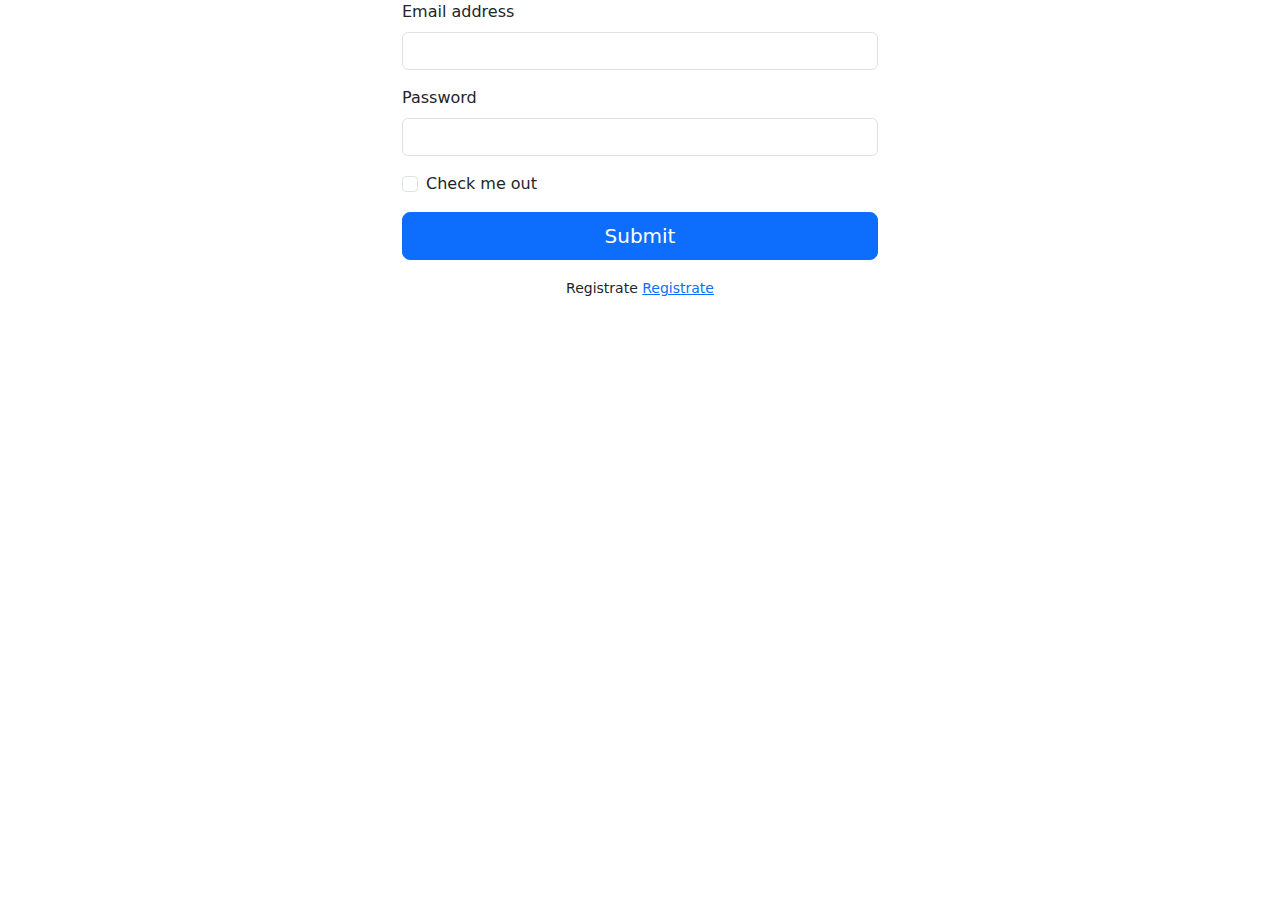
<file: src/main/resources/static/index.html>
<!DOCTYPE html>
<!--
Click nbfs://nbhost/SystemFileSystem/Templates/Licenses/license-default.txt to change this license
Click nbfs://nbhost/SystemFileSystem/Templates/Other/html.html to edit this template
-->
<html>
    <head>
        <title>Login</title>
        <meta charset="UTF-8">
        <meta name="viewport" content="width=device-width, initial-scale=1.0">
        <link href="https://cdn.jsdelivr.net/npm/bootstrap@5.3.3/dist/css/bootstrap.min.css" rel="stylesheet" integrity="sha384-QWTKZyjpPEjISv5WaRU9OFeRpok6YctnYmDr5pNlyT2bRjXh0JMhjY6hW+ALEwIH" crossorigin="anonymous">
        <script src="https://cdn.jsdelivr.net/npm/jquery@3.7.1/dist/jquery.slim.min.js"></script>
        <script src="https://cdn.jsdelivr.net/npm/popper.js@1.16.1/dist/umd/popper.min.js"></script>
        <script src="https://cdn.jsdelivr.net/npm/bootstrap@4.6.2/dist/js/bootstrap.bundle.min.js"></script>  

    </head>
    <body >

        
        <div class="container" style="width: 500px">
            <form>
                <div class="mb-3">
                    <label for="exampleInputEmail1" class="form-label">Email address</label>
                    <input type="email" class="form-control" id="exampleInputEmail1" aria-describedby="emailHelp">
                    
                </div>
                <div class="mb-3">
                    <label for="exampleInputPassword1" class="form-label">Password</label>
                    <input type="password" class="form-control" id="exampleInputPassword1">
                </div>
                <div class="mb-3 form-check">
                    <input type="checkbox" class="form-check-input" id="exampleCheck1">
                    <label class="form-check-label" for="exampleCheck1">Check me out</label>
                </div>
                 <a href="paginaPrincipal.html" class="w-100 btn btn-lg btn-primary mb-3">
                Submit
            </a>
                 <div class="card-footer text-center">
                        <small>Registrate <a href="sigup.html">Registrate</a></small>
                    </div>
            </form>
        </div>
    </body>
</html>
</file>
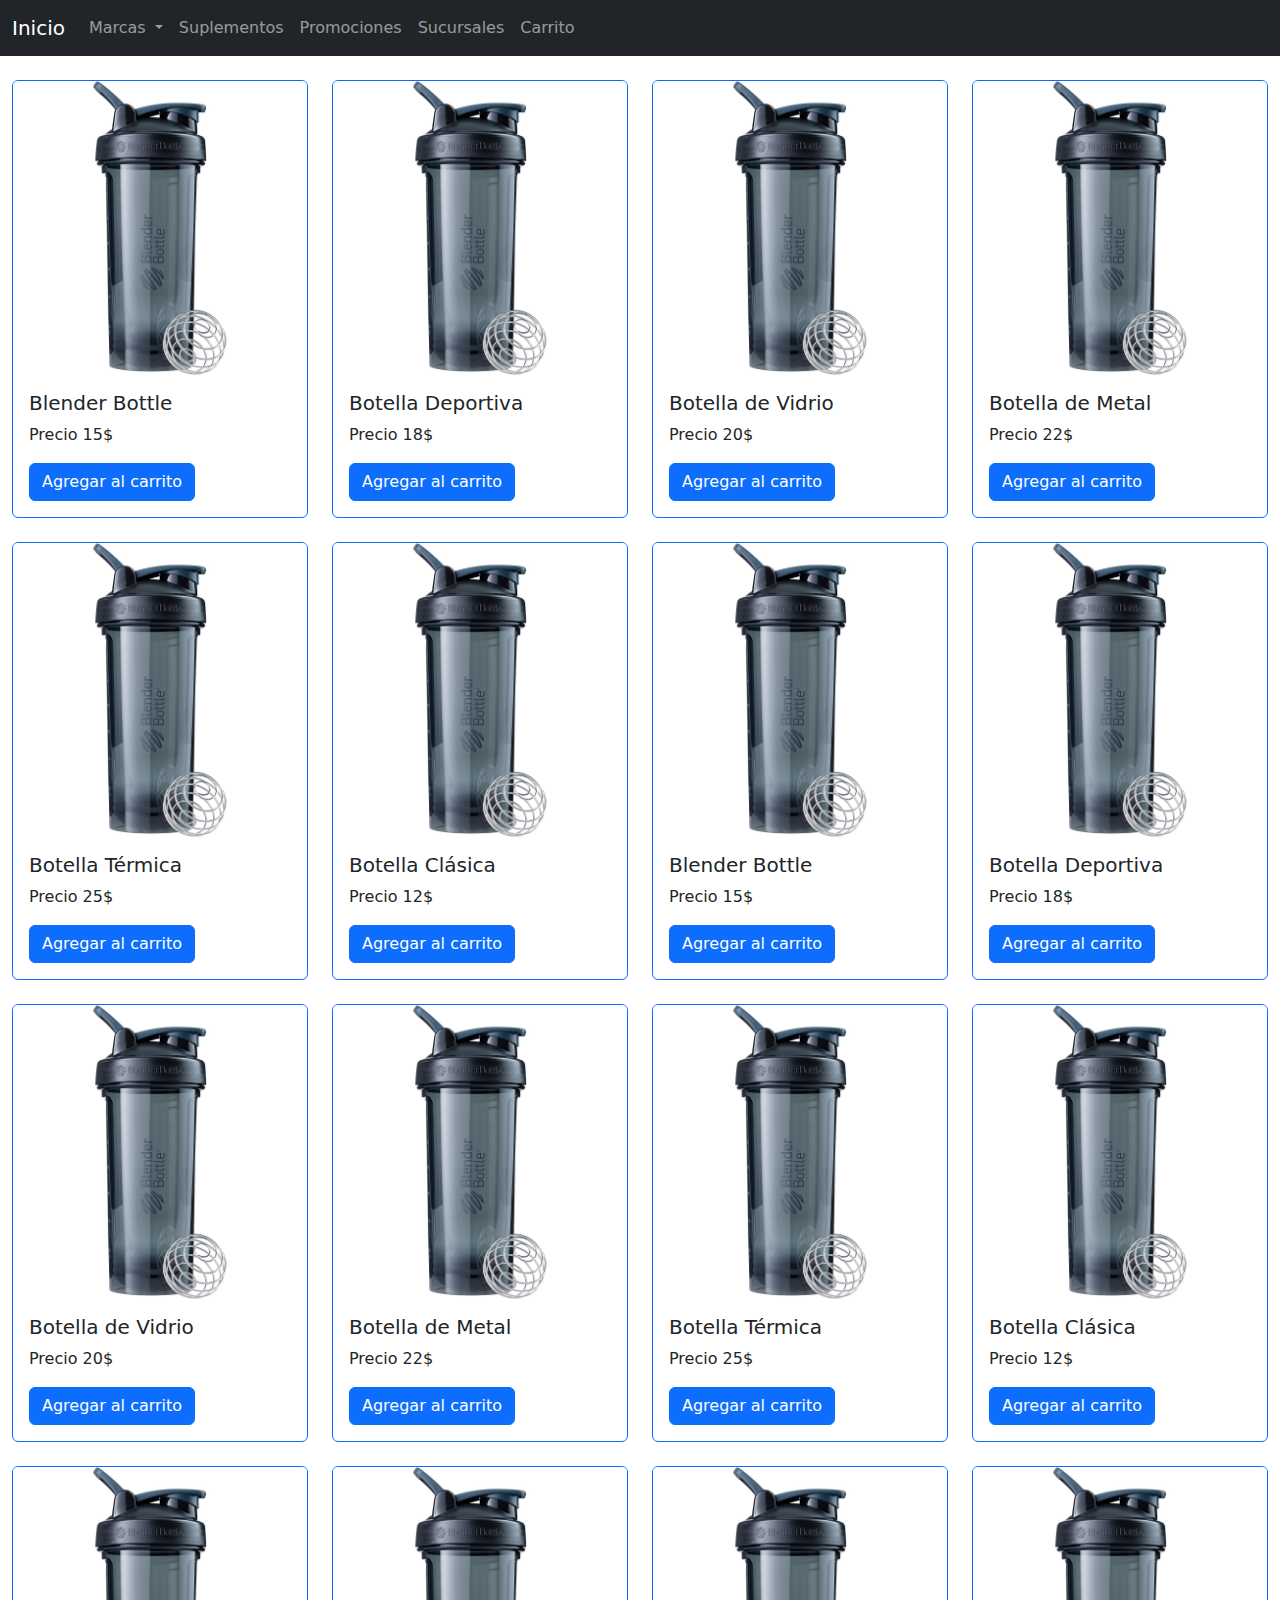
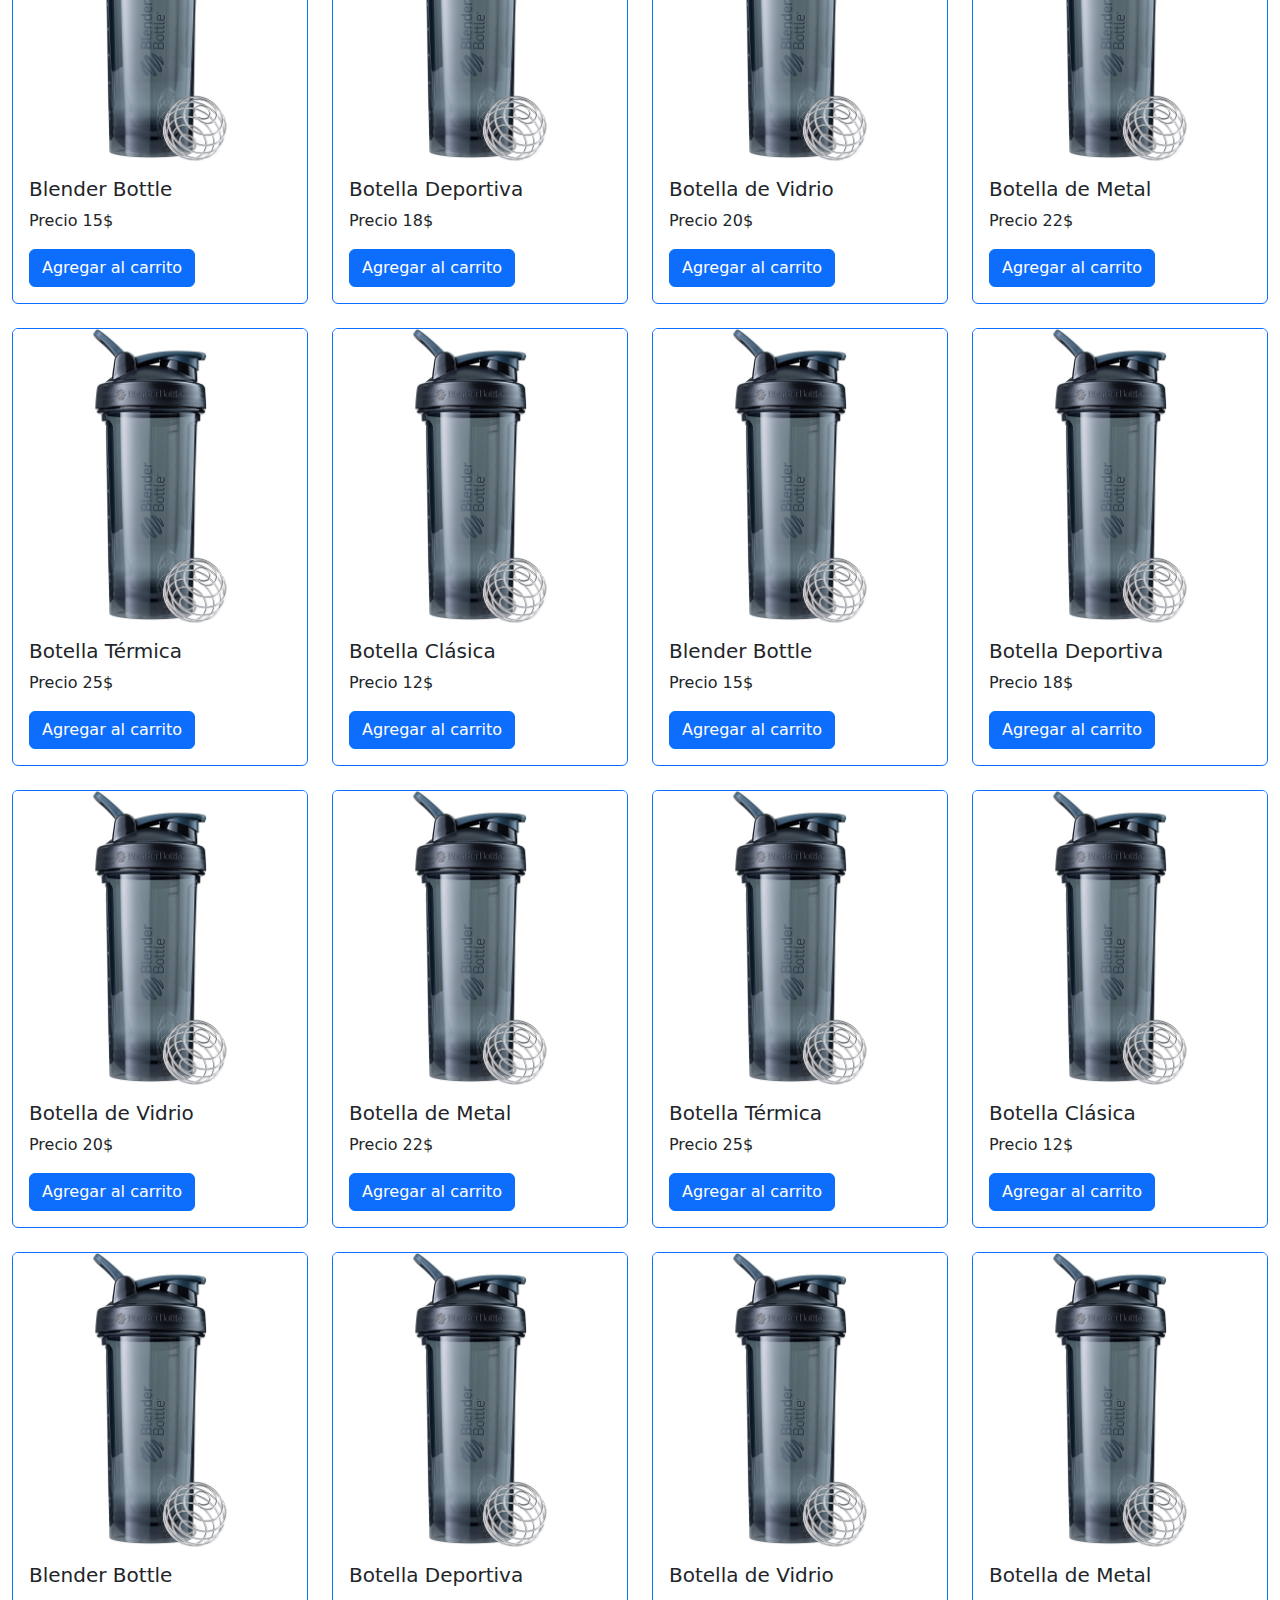
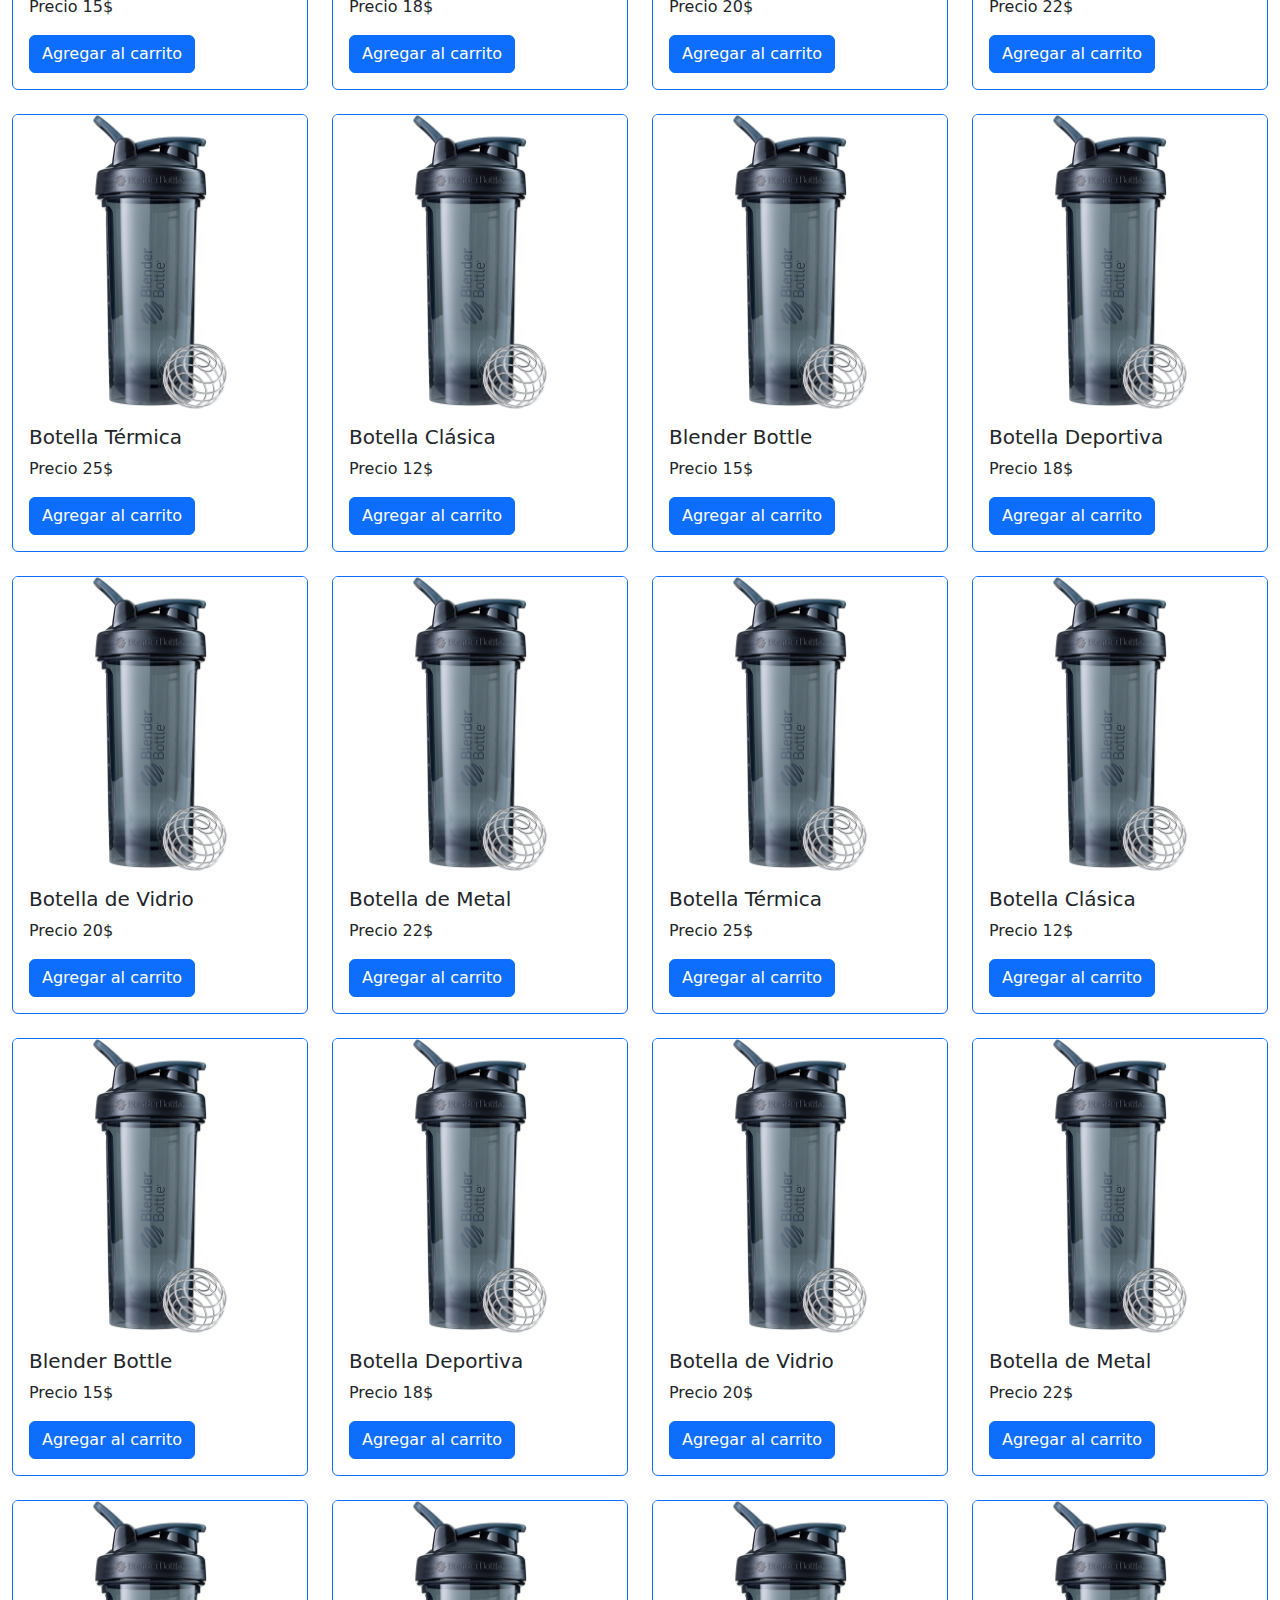
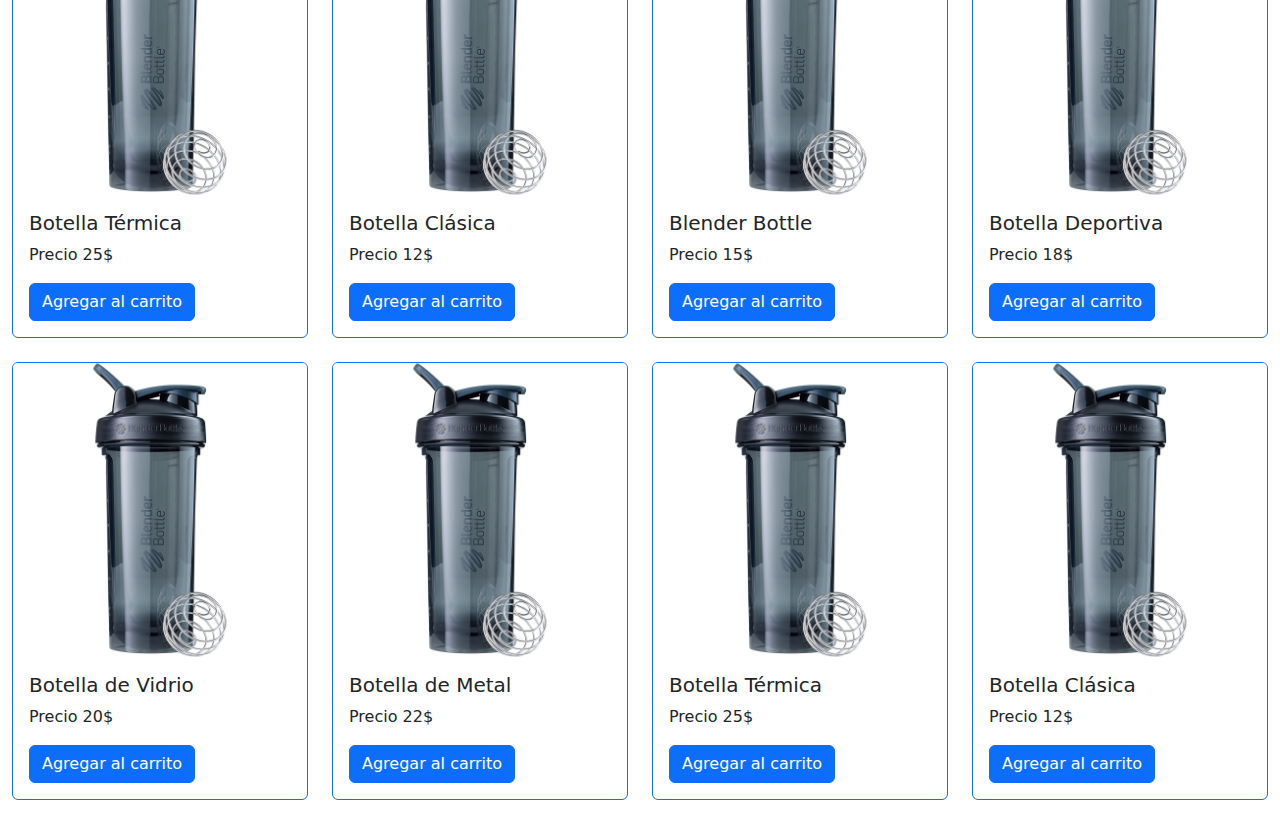
<file: src/main/resources/static/Blender_Bottle.html>
<!DOCTYPE html>
<!--
Click nbfs://nbhost/SystemFileSystem/Templates/Licenses/license-default.txt to change this license
Click nbfs://nbhost/SystemFileSystem/Templates/Other/html.html to edit this template
-->
<html>
    <head>
        <title>Blender_Bottle</title>
        <meta charset="UTF-8">
        <meta name="viewport" content="width=device-width, initial-scale=1.0">
        <link href="https://cdn.jsdelivr.net/npm/bootstrap@5.3.3/dist/css/bootstrap.min.css" rel="stylesheet" integrity="sha384-QWTKZyjpPEjISv5WaRU9OFeRpok6YctnYmDr5pNlyT2bRjXh0JMhjY6hW+ALEwIH" crossorigin="anonymous">

    </head>
    <body>

        <!-- Navbar -->
        <nav class="navbar navbar-expand-sm bg-dark navbar-dark sticky-top">
            <div class="container-fluid">
                <a class="navbar-brand" href="paginaPrincipal.html">Inicio</a>

                <!-- Botón de colapsar para móviles -->
                <button class="navbar-toggler" type="button" data-bs-toggle="collapse" data-bs-target="#navbarNav" aria-controls="navbarNav" aria-expanded="false" aria-label="Toggle navigation">
                    <span class="navbar-toggler-icon"></span>
                </button>

                <div class="collapse navbar-collapse" id="navbarNav">
                    <ul class="navbar-nav">

                        <li class="nav-item dropdown">
                            <a class="nav-link dropdown-toggle" href="#" id="navbarDropdown" role="button" data-bs-toggle="dropdown" aria-expanded="false">
                                Marcas
                            </a>
                            <ul class="dropdown-menu" aria-labelledby="navbarDropdown">
                                <li><a class="dropdown-item" href="#">Blender bottle</a></li>
                                <li><a class="dropdown-item" href="#">Bio tech</a></li>
                                <li><a class="dropdown-item" href="#">Cellucor</a></li>
                            </ul>
                        </li>
                        <li class="nav-item">
                            <a class="nav-link" href="paginaPrincipal.html">Suplementos</a>
                        </li>
                        <li class="nav-item">
                            <a class="nav-link" href="paginaPrincipal.html">Promociones</a>
                        </li>
                        <li class="nav-item">
                            <a class="nav-link" href="sucursales.html">Sucursales</a>
                        </li>
                         <li class="nav-item">
                            <a class="nav-link" href="carrito.html">Carrito</a>
                        </li>
                    </ul>
                </div>
            </div>
        </nav>

        <div class="container-fluid mt-4">
            <div class="row">
            
                <div class="col-md-3 mb-4">
                    <div class="card border-primary" style="max-width: 30rem;">
                        <img src="images/Botella1.jpeg" class="card-img-top" alt="Blender Bottle">
                        <div class="card-body">
                            <h5 class="card-title">Blender Bottle</h5>
                            <p class="card-text">Precio 15$</p>
                            <a href="#" class="btn btn-primary">Agregar al carrito</a>
                        </div>
                    </div>
                </div>
                
                <div class="col-md-3 mb-4">
                    <div class="card border-primary" style="max-width: 30rem;">
                        <img src="images/Botella1.jpeg" class="card-img-top" alt="Otra Botella">
                        <div class="card-body">
                            <h5 class="card-title">Botella Deportiva</h5>
                            <p class="card-text">Precio 18$</p>
                            <a href="#" class="btn btn-primary">Agregar al carrito</a>
                        </div>
                    </div>
                </div>
               
                <div class="col-md-3 mb-4">
                    <div class="card border-primary" style="max-width: 30rem;">
                        <img src="images/Botella1.jpeg" class="card-img-top" alt="Botella de Vidrio">
                        <div class="card-body">
                            <h5 class="card-title">Botella de Vidrio</h5>
                            <p class="card-text">Precio 20$</p>
                            <a href="#" class="btn btn-primary">Agregar al carrito</a>
                        </div>
                    </div>
                </div>
               
                <div class="col-md-3 mb-4">
                    <div class="card border-primary" style="max-width: 30rem;">
                        <img src="images/Botella1.jpeg" class="card-img-top" alt="Botella de Metal">
                        <div class="card-body">
                            <h5 class="card-title">Botella de Metal</h5>
                            <p class="card-text">Precio 22$</p>
                            <a href="#" class="btn btn-primary">Agregar al carrito</a>
                        </div>
                    </div>
                </div>
             
                <div class="col-md-3 mb-4">
                    <div class="card border-primary" style="max-width: 30rem;">
                        <img src="images/Botella1.jpeg" class="card-img-top" alt="Botella Térmica">
                        <div class="card-body">
                            <h5 class="card-title">Botella Térmica</h5>
                            <p class="card-text">Precio 25$</p>
                            <a href="#" class="btn btn-primary">Agregar al carrito</a>
                        </div>
                    </div>
                </div>
               
                <div class="col-md-3 mb-4">
                    <div class="card border-primary" style="max-width: 30rem;">
                        <img src="images/Botella1.jpeg" class="card-img-top" alt="Botella Clásica">
                        <div class="card-body">
                            <h5 class="card-title">Botella Clásica</h5>
                            <p class="card-text">Precio 12$</p>
                            <a href="#" class="btn btn-primary">Agregar al carrito</a>
                        </div>
                    </div>
                </div>
                <div class="col-md-3 mb-4">
                    <div class="card border-primary" style="max-width: 30rem;">
                        <img src="images/Botella1.jpeg" class="card-img-top" alt="Blender Bottle">
                        <div class="card-body">
                            <h5 class="card-title">Blender Bottle</h5>
                            <p class="card-text">Precio 15$</p>
                            <a href="#" class="btn btn-primary">Agregar al carrito</a>
                        </div>
                    </div>
                </div>
                
                <div class="col-md-3 mb-4">
                    <div class="card border-primary" style="max-width: 30rem;">
                        <img src="images/Botella1.jpeg" class="card-img-top" alt="Otra Botella">
                        <div class="card-body">
                            <h5 class="card-title">Botella Deportiva</h5>
                            <p class="card-text">Precio 18$</p>
                            <a href="#" class="btn btn-primary">Agregar al carrito</a>
                        </div>
                    </div>
                </div>
               
                <div class="col-md-3 mb-4">
                    <div class="card border-primary" style="max-width: 30rem;">
                        <img src="images/Botella1.jpeg" class="card-img-top" alt="Botella de Vidrio">
                        <div class="card-body">
                            <h5 class="card-title">Botella de Vidrio</h5>
                            <p class="card-text">Precio 20$</p>
                            <a href="#" class="btn btn-primary">Agregar al carrito</a>
                        </div>
                    </div>
                </div>
               
                <div class="col-md-3 mb-4">
                    <div class="card border-primary" style="max-width: 30rem;">
                        <img src="images/Botella1.jpeg" class="card-img-top" alt="Botella de Metal">
                        <div class="card-body">
                            <h5 class="card-title">Botella de Metal</h5>
                            <p class="card-text">Precio 22$</p>
                            <a href="#" class="btn btn-primary">Agregar al carrito</a>
                        </div>
                    </div>
                </div>
             
                <div class="col-md-3 mb-4">
                    <div class="card border-primary" style="max-width: 30rem;">
                        <img src="images/Botella1.jpeg" class="card-img-top" alt="Botella Térmica">
                        <div class="card-body">
                            <h5 class="card-title">Botella Térmica</h5>
                            <p class="card-text">Precio 25$</p>
                            <a href="#" class="btn btn-primary">Agregar al carrito</a>
                        </div>
                    </div>
                </div>
               
                <div class="col-md-3 mb-4">
                    <div class="card border-primary" style="max-width: 30rem;">
                        <img src="images/Botella1.jpeg" class="card-img-top" alt="Botella Clásica">
                        <div class="card-body">
                            <h5 class="card-title">Botella Clásica</h5>
                            <p class="card-text">Precio 12$</p>
                            <a href="#" class="btn btn-primary">Agregar al carrito</a>
                        </div>
                    </div>
                </div>
                <div class="col-md-3 mb-4">
                    <div class="card border-primary" style="max-width: 30rem;">
                        <img src="images/Botella1.jpeg" class="card-img-top" alt="Blender Bottle">
                        <div class="card-body">
                            <h5 class="card-title">Blender Bottle</h5>
                            <p class="card-text">Precio 15$</p>
                            <a href="#" class="btn btn-primary">Agregar al carrito</a>
                        </div>
                    </div>
                </div>
                
                <div class="col-md-3 mb-4">
                    <div class="card border-primary" style="max-width: 30rem;">
                        <img src="images/Botella1.jpeg" class="card-img-top" alt="Otra Botella">
                        <div class="card-body">
                            <h5 class="card-title">Botella Deportiva</h5>
                            <p class="card-text">Precio 18$</p>
                            <a href="#" class="btn btn-primary">Agregar al carrito</a>
                        </div>
                    </div>
                </div>
               
                <div class="col-md-3 mb-4">
                    <div class="card border-primary" style="max-width: 30rem;">
                        <img src="images/Botella1.jpeg" class="card-img-top" alt="Botella de Vidrio">
                        <div class="card-body">
                            <h5 class="card-title">Botella de Vidrio</h5>
                            <p class="card-text">Precio 20$</p>
                            <a href="#" class="btn btn-primary">Agregar al carrito</a>
                        </div>
                    </div>
                </div>
               
                <div class="col-md-3 mb-4">
                    <div class="card border-primary" style="max-width: 30rem;">
                        <img src="images/Botella1.jpeg" class="card-img-top" alt="Botella de Metal">
                        <div class="card-body">
                            <h5 class="card-title">Botella de Metal</h5>
                            <p class="card-text">Precio 22$</p>
                            <a href="#" class="btn btn-primary">Agregar al carrito</a>
                        </div>
                    </div>
                </div>
             
                <div class="col-md-3 mb-4">
                    <div class="card border-primary" style="max-width: 30rem;">
                        <img src="images/Botella1.jpeg" class="card-img-top" alt="Botella Térmica">
                        <div class="card-body">
                            <h5 class="card-title">Botella Térmica</h5>
                            <p class="card-text">Precio 25$</p>
                            <a href="#" class="btn btn-primary">Agregar al carrito</a>
                        </div>
                    </div>
                </div>
               
                <div class="col-md-3 mb-4">
                    <div class="card border-primary" style="max-width: 30rem;">
                        <img src="images/Botella1.jpeg" class="card-img-top" alt="Botella Clásica">
                        <div class="card-body">
                            <h5 class="card-title">Botella Clásica</h5>
                            <p class="card-text">Precio 12$</p>
                            <a href="#" class="btn btn-primary">Agregar al carrito</a>
                        </div>
                    </div>
                </div>
                <div class="col-md-3 mb-4">
                    <div class="card border-primary" style="max-width: 30rem;">
                        <img src="images/Botella1.jpeg" class="card-img-top" alt="Blender Bottle">
                        <div class="card-body">
                            <h5 class="card-title">Blender Bottle</h5>
                            <p class="card-text">Precio 15$</p>
                            <a href="#" class="btn btn-primary">Agregar al carrito</a>
                        </div>
                    </div>
                </div>
                
                <div class="col-md-3 mb-4">
                    <div class="card border-primary" style="max-width: 30rem;">
                        <img src="images/Botella1.jpeg" class="card-img-top" alt="Otra Botella">
                        <div class="card-body">
                            <h5 class="card-title">Botella Deportiva</h5>
                            <p class="card-text">Precio 18$</p>
                            <a href="#" class="btn btn-primary">Agregar al carrito</a>
                        </div>
                    </div>
                </div>
               
                <div class="col-md-3 mb-4">
                    <div class="card border-primary" style="max-width: 30rem;">
                        <img src="images/Botella1.jpeg" class="card-img-top" alt="Botella de Vidrio">
                        <div class="card-body">
                            <h5 class="card-title">Botella de Vidrio</h5>
                            <p class="card-text">Precio 20$</p>
                            <a href="#" class="btn btn-primary">Agregar al carrito</a>
                        </div>
                    </div>
                </div>
               
                <div class="col-md-3 mb-4">
                    <div class="card border-primary" style="max-width: 30rem;">
                        <img src="images/Botella1.jpeg" class="card-img-top" alt="Botella de Metal">
                        <div class="card-body">
                            <h5 class="card-title">Botella de Metal</h5>
                            <p class="card-text">Precio 22$</p>
                            <a href="#" class="btn btn-primary">Agregar al carrito</a>
                        </div>
                    </div>
                </div>
             
                <div class="col-md-3 mb-4">
                    <div class="card border-primary" style="max-width: 30rem;">
                        <img src="images/Botella1.jpeg" class="card-img-top" alt="Botella Térmica">
                        <div class="card-body">
                            <h5 class="card-title">Botella Térmica</h5>
                            <p class="card-text">Precio 25$</p>
                            <a href="#" class="btn btn-primary">Agregar al carrito</a>
                        </div>
                    </div>
                </div>
               
                <div class="col-md-3 mb-4">
                    <div class="card border-primary" style="max-width: 30rem;">
                        <img src="images/Botella1.jpeg" class="card-img-top" alt="Botella Clásica">
                        <div class="card-body">
                            <h5 class="card-title">Botella Clásica</h5>
                            <p class="card-text">Precio 12$</p>
                            <a href="#" class="btn btn-primary">Agregar al carrito</a>
                        </div>
                    </div>
                </div>
                <div class="col-md-3 mb-4">
                    <div class="card border-primary" style="max-width: 30rem;">
                        <img src="images/Botella1.jpeg" class="card-img-top" alt="Blender Bottle">
                        <div class="card-body">
                            <h5 class="card-title">Blender Bottle</h5>
                            <p class="card-text">Precio 15$</p>
                            <a href="#" class="btn btn-primary">Agregar al carrito</a>
                        </div>
                    </div>
                </div>
                
                <div class="col-md-3 mb-4">
                    <div class="card border-primary" style="max-width: 30rem;">
                        <img src="images/Botella1.jpeg" class="card-img-top" alt="Otra Botella">
                        <div class="card-body">
                            <h5 class="card-title">Botella Deportiva</h5>
                            <p class="card-text">Precio 18$</p>
                            <a href="#" class="btn btn-primary">Agregar al carrito</a>
                        </div>
                    </div>
                </div>
               
                <div class="col-md-3 mb-4">
                    <div class="card border-primary" style="max-width: 30rem;">
                        <img src="images/Botella1.jpeg" class="card-img-top" alt="Botella de Vidrio">
                        <div class="card-body">
                            <h5 class="card-title">Botella de Vidrio</h5>
                            <p class="card-text">Precio 20$</p>
                            <a href="#" class="btn btn-primary">Agregar al carrito</a>
                        </div>
                    </div>
                </div>
               
                <div class="col-md-3 mb-4">
                    <div class="card border-primary" style="max-width: 30rem;">
                        <img src="images/Botella1.jpeg" class="card-img-top" alt="Botella de Metal">
                        <div class="card-body">
                            <h5 class="card-title">Botella de Metal</h5>
                            <p class="card-text">Precio 22$</p>
                            <a href="#" class="btn btn-primary">Agregar al carrito</a>
                        </div>
                    </div>
                </div>
             
                <div class="col-md-3 mb-4">
                    <div class="card border-primary" style="max-width: 30rem;">
                        <img src="images/Botella1.jpeg" class="card-img-top" alt="Botella Térmica">
                        <div class="card-body">
                            <h5 class="card-title">Botella Térmica</h5>
                            <p class="card-text">Precio 25$</p>
                            <a href="#" class="btn btn-primary">Agregar al carrito</a>
                        </div>
                    </div>
                </div>
               
                <div class="col-md-3 mb-4">
                    <div class="card border-primary" style="max-width: 30rem;">
                        <img src="images/Botella1.jpeg" class="card-img-top" alt="Botella Clásica">
                        <div class="card-body">
                            <h5 class="card-title">Botella Clásica</h5>
                            <p class="card-text">Precio 12$</p>
                            <a href="#" class="btn btn-primary">Agregar al carrito</a>
                        </div>
                    </div>
                </div>
                <div class="col-md-3 mb-4">
                    <div class="card border-primary" style="max-width: 30rem;">
                        <img src="images/Botella1.jpeg" class="card-img-top" alt="Blender Bottle">
                        <div class="card-body">
                            <h5 class="card-title">Blender Bottle</h5>
                            <p class="card-text">Precio 15$</p>
                            <a href="#" class="btn btn-primary">Agregar al carrito</a>
                        </div>
                    </div>
                </div>
                
                <div class="col-md-3 mb-4">
                    <div class="card border-primary" style="max-width: 30rem;">
                        <img src="images/Botella1.jpeg" class="card-img-top" alt="Otra Botella">
                        <div class="card-body">
                            <h5 class="card-title">Botella Deportiva</h5>
                            <p class="card-text">Precio 18$</p>
                            <a href="#" class="btn btn-primary">Agregar al carrito</a>
                        </div>
                    </div>
                </div>
               
                <div class="col-md-3 mb-4">
                    <div class="card border-primary" style="max-width: 30rem;">
                        <img src="images/Botella1.jpeg" class="card-img-top" alt="Botella de Vidrio">
                        <div class="card-body">
                            <h5 class="card-title">Botella de Vidrio</h5>
                            <p class="card-text">Precio 20$</p>
                            <a href="#" class="btn btn-primary">Agregar al carrito</a>
                        </div>
                    </div>
                </div>
               
                <div class="col-md-3 mb-4">
                    <div class="card border-primary" style="max-width: 30rem;">
                        <img src="images/Botella1.jpeg" class="card-img-top" alt="Botella de Metal">
                        <div class="card-body">
                            <h5 class="card-title">Botella de Metal</h5>
                            <p class="card-text">Precio 22$</p>
                            <a href="#" class="btn btn-primary">Agregar al carrito</a>
                        </div>
                    </div>
                </div>
             
                <div class="col-md-3 mb-4">
                    <div class="card border-primary" style="max-width: 30rem;">
                        <img src="images/Botella1.jpeg" class="card-img-top" alt="Botella Térmica">
                        <div class="card-body">
                            <h5 class="card-title">Botella Térmica</h5>
                            <p class="card-text">Precio 25$</p>
                            <a href="#" class="btn btn-primary">Agregar al carrito</a>
                        </div>
                    </div>
                </div>
               
                <div class="col-md-3 mb-4">
                    <div class="card border-primary" style="max-width: 30rem;">
                        <img src="images/Botella1.jpeg" class="card-img-top" alt="Botella Clásica">
                        <div class="card-body">
                            <h5 class="card-title">Botella Clásica</h5>
                            <p class="card-text">Precio 12$</p>
                            <a href="#" class="btn btn-primary">Agregar al carrito</a>
                        </div>
                    </div>
                </div>
                <div class="col-md-3 mb-4">
                    <div class="card border-primary" style="max-width: 30rem;">
                        <img src="images/Botella1.jpeg" class="card-img-top" alt="Blender Bottle">
                        <div class="card-body">
                            <h5 class="card-title">Blender Bottle</h5>
                            <p class="card-text">Precio 15$</p>
                            <a href="#" class="btn btn-primary">Agregar al carrito</a>
                        </div>
                    </div>
                </div>
                
                <div class="col-md-3 mb-4">
                    <div class="card border-primary" style="max-width: 30rem;">
                        <img src="images/Botella1.jpeg" class="card-img-top" alt="Otra Botella">
                        <div class="card-body">
                            <h5 class="card-title">Botella Deportiva</h5>
                            <p class="card-text">Precio 18$</p>
                            <a href="#" class="btn btn-primary">Agregar al carrito</a>
                        </div>
                    </div>
                </div>
               
                <div class="col-md-3 mb-4">
                    <div class="card border-primary" style="max-width: 30rem;">
                        <img src="images/Botella1.jpeg" class="card-img-top" alt="Botella de Vidrio">
                        <div class="card-body">
                            <h5 class="card-title">Botella de Vidrio</h5>
                            <p class="card-text">Precio 20$</p>
                            <a href="#" class="btn btn-primary">Agregar al carrito</a>
                        </div>
                    </div>
                </div>
               
                <div class="col-md-3 mb-4">
                    <div class="card border-primary" style="max-width: 30rem;">
                        <img src="images/Botella1.jpeg" class="card-img-top" alt="Botella de Metal">
                        <div class="card-body">
                            <h5 class="card-title">Botella de Metal</h5>
                            <p class="card-text">Precio 22$</p>
                            <a href="#" class="btn btn-primary">Agregar al carrito</a>
                        </div>
                    </div>
                </div>
             
                <div class="col-md-3 mb-4">
                    <div class="card border-primary" style="max-width: 30rem;">
                        <img src="images/Botella1.jpeg" class="card-img-top" alt="Botella Térmica">
                        <div class="card-body">
                            <h5 class="card-title">Botella Térmica</h5>
                            <p class="card-text">Precio 25$</p>
                            <a href="#" class="btn btn-primary">Agregar al carrito</a>
                        </div>
                    </div>
                </div>
               
                <div class="col-md-3 mb-4">
                    <div class="card border-primary" style="max-width: 30rem;">
                        <img src="images/Botella1.jpeg" class="card-img-top" alt="Botella Clásica">
                        <div class="card-body">
                            <h5 class="card-title">Botella Clásica</h5>
                            <p class="card-text">Precio 12$</p>
                            <a href="#" class="btn btn-primary">Agregar al carrito</a>
                        </div>
                    </div>
                </div>
                <div class="col-md-3 mb-4">
                    <div class="card border-primary" style="max-width: 30rem;">
                        <img src="images/Botella1.jpeg" class="card-img-top" alt="Blender Bottle">
                        <div class="card-body">
                            <h5 class="card-title">Blender Bottle</h5>
                            <p class="card-text">Precio 15$</p>
                            <a href="#" class="btn btn-primary">Agregar al carrito</a>
                        </div>
                    </div>
                </div>
                
                <div class="col-md-3 mb-4">
                    <div class="card border-primary" style="max-width: 30rem;">
                        <img src="images/Botella1.jpeg" class="card-img-top" alt="Otra Botella">
                        <div class="card-body">
                            <h5 class="card-title">Botella Deportiva</h5>
                            <p class="card-text">Precio 18$</p>
                            <a href="#" class="btn btn-primary">Agregar al carrito</a>
                        </div>
                    </div>
                </div>
               
                <div class="col-md-3 mb-4">
                    <div class="card border-primary" style="max-width: 30rem;">
                        <img src="images/Botella1.jpeg" class="card-img-top" alt="Botella de Vidrio">
                        <div class="card-body">
                            <h5 class="card-title">Botella de Vidrio</h5>
                            <p class="card-text">Precio 20$</p>
                            <a href="#" class="btn btn-primary">Agregar al carrito</a>
                        </div>
                    </div>
                </div>
               
                <div class="col-md-3 mb-4">
                    <div class="card border-primary" style="max-width: 30rem;">
                        <img src="images/Botella1.jpeg" class="card-img-top" alt="Botella de Metal">
                        <div class="card-body">
                            <h5 class="card-title">Botella de Metal</h5>
                            <p class="card-text">Precio 22$</p>
                            <a href="#" class="btn btn-primary">Agregar al carrito</a>
                        </div>
                    </div>
                </div>
             
                <div class="col-md-3 mb-4">
                    <div class="card border-primary" style="max-width: 30rem;">
                        <img src="images/Botella1.jpeg" class="card-img-top" alt="Botella Térmica">
                        <div class="card-body">
                            <h5 class="card-title">Botella Térmica</h5>
                            <p class="card-text">Precio 25$</p>
                            <a href="#" class="btn btn-primary">Agregar al carrito</a>
                        </div>
                    </div>
                </div>
               
                <div class="col-md-3 mb-4">
                    <div class="card border-primary" style="max-width: 30rem;">
                        <img src="images/Botella1.jpeg" class="card-img-top" alt="Botella Clásica">
                        <div class="card-body">
                            <h5 class="card-title">Botella Clásica</h5>
                            <p class="card-text">Precio 12$</p>
                            <a href="#" class="btn btn-primary">Agregar al carrito</a>
                        </div>
                    </div>
                </div>
            </div>
        </div>


        <script src="https://cdn.jsdelivr.net/npm/bootstrap@5.3.3/dist/js/bootstrap.bundle.min.js"></script>

        <script src="https://cdn.jsdelivr.net/npm/bootstrap@5.3.3/dist/js/bootstrap.bundle.min.js"></script>
        <script src="https://cdn.jsdelivr.net/npm/bootstrap@5.3.0-alpha1/dist/js/bootstrap.bundle.min.js"></script>

    </body>
</html>
</file>
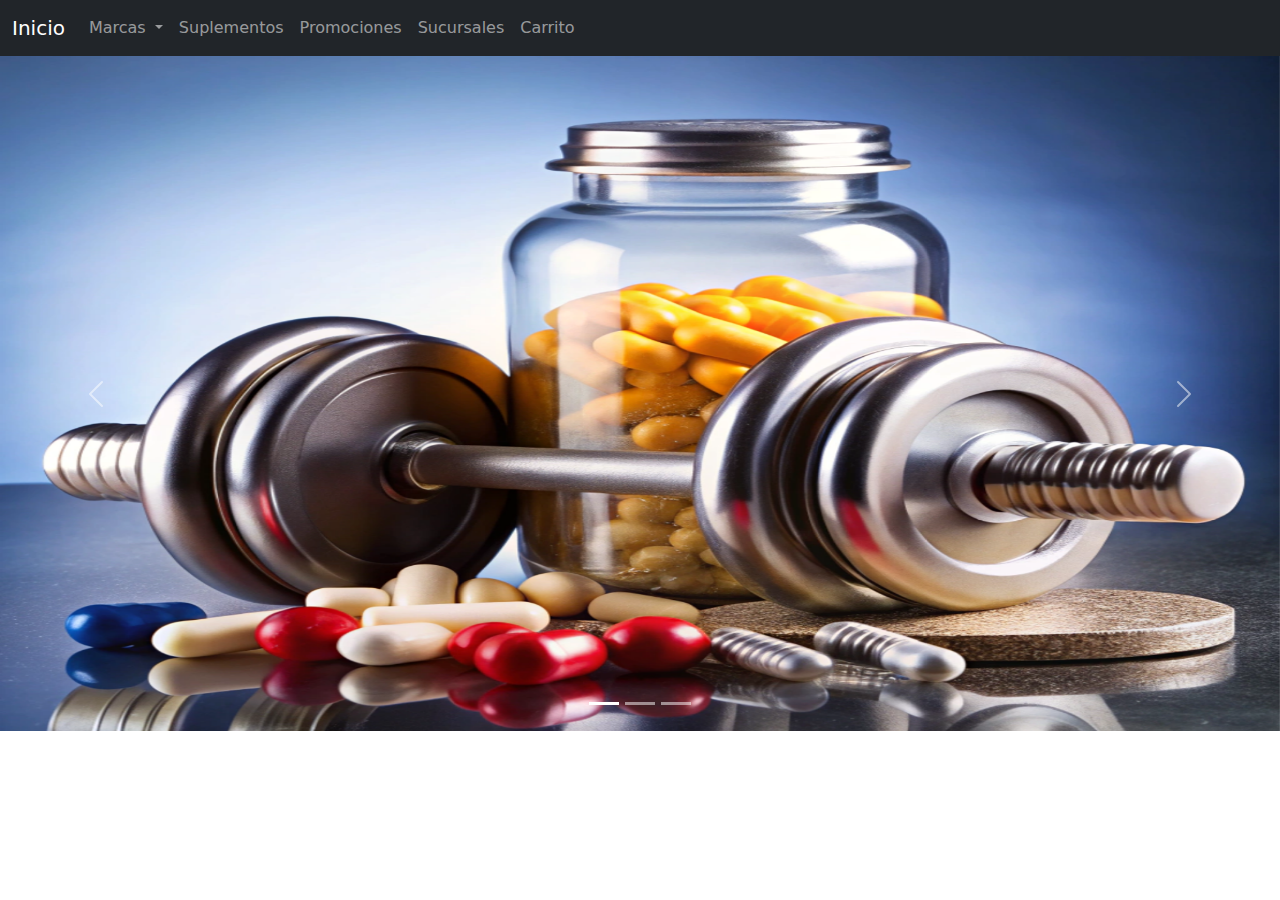
<file: src/main/resources/static/paginaPrincipal.html>
<!DOCTYPE html>
<!--
Click nbfs://nbhost/SystemFileSystem/Templates/Licenses/license-default.txt to change this license
Click nbfs://nbhost/SystemFileSystem/Templates/Other/html.html to edit this template
-->
<html>
    <head>
        <title>Home</title>
        <meta charset="UTF-8">
        <meta name="viewport" content="width=device-width, initial-scale=1.0">
        <link href="https://cdn.jsdelivr.net/npm/bootstrap@5.3.3/dist/css/bootstrap.min.css" rel="stylesheet" integrity="sha384-QWTKZyjpPEjISv5WaRU9OFeRpok6YctnYmDr5pNlyT2bRjXh0JMhjY6hW+ALEwIH" crossorigin="anonymous">

    </head>
    <body>

        <!-- Navbar -->
        <nav class="navbar navbar-expand-sm bg-dark navbar-dark sticky-top">
            <div class="container-fluid">
                <a class="navbar-brand" href="paginaPrincipal.html">Inicio</a>

                
                <button class="navbar-toggler" type="button" data-bs-toggle="collapse" data-bs-target="#navbarNav" aria-controls="navbarNav" aria-expanded="false" aria-label="Toggle navigation">
                    <span class="navbar-toggler-icon"></span>
                </button>

                <div class="collapse navbar-collapse" id="navbarNav">
                    <ul class="navbar-nav">

                        <li class="nav-item dropdown">
                            <a class="nav-link dropdown-toggle" href="#" id="navbarDropdown" role="button" data-bs-toggle="dropdown" aria-expanded="false">
                                Marcas
                            </a>
                            <ul class="dropdown-menu" aria-labelledby="navbarDropdown">
                                <li><a class="dropdown-item" href="Blender_Bottle.html">Blender bottle</a></li>
                                <li><a class="dropdown-item" href="#">Bio tech</a></li>
                                <li><a class="dropdown-item" href="#">Cellucor</a></li>
                            </ul>
                        </li>
                        <li class="nav-item">
                            <a class="nav-link" href="suplementos.html">Suplementos</a>
                        </li>
                        <li class="nav-item">
                            <a class="nav-link" href="promociones.html">Promociones</a>
                        </li>
                        <li class="nav-item">
                            <a class="nav-link" href="sucursales.html">Sucursales</a>
                        </li>

                         <li class="nav-item">
                            <a class="nav-link" href="carrito.html">Carrito</a>
                        </li>
                    </ul>
                </div>
            </div>
        </nav>

        <!-- Carousel -->
        <div id="demo" class="carousel slide" data-bs-ride="carousel">

            <!-- Indicators/dots -->
            <div class="carousel-indicators">
                <button type="button" data-bs-target="#demo" data-bs-slide-to="0" class="active"></button>
                <button type="button" data-bs-target="#demo" data-bs-slide-to="1"></button>
                <button type="button" data-bs-target="#demo" data-bs-slide-to="2"></button>
            </div>

            <!-- The slideshow/carousel -->
            <div class="carousel-inner" >
                <div class="carousel-item active">
                    <img src="images/Suplementos1.png" alt="Los Angeles" class="d-block" style="width:100%; height:75vh;" />
                </div>
                <div class="carousel-item">
                    <img src="images/Suplementos2.png" alt="Los Angeles" class="d-block" style="width:100%; height:75vh;"/>
                </div>
                <div class="carousel-item">
                    <img src="images/Suplementos1.png" alt="Los Angeles" class="d-block" style="width:100%; height:75vh;" />
                </div>
            </div>

            <!-- Left and right controls/icons -->
            <button class="carousel-control-prev" type="button" data-bs-target="#demo" data-bs-slide="prev">
                <span class="carousel-control-prev-icon"></span>
            </button>
            <button class="carousel-control-next" type="button" data-bs-target="#demo" data-bs-slide="next">
                <span class="carousel-control-next-icon"></span>
            </button>
        </div>

        <script src="https://cdn.jsdelivr.net/npm/bootstrap@5.3.3/dist/js/bootstrap.bundle.min.js"></script>

        <script src="https://cdn.jsdelivr.net/npm/bootstrap@5.3.3/dist/js/bootstrap.bundle.min.js"></script>
        <script src="https://cdn.jsdelivr.net/npm/bootstrap@5.3.0-alpha1/dist/js/bootstrap.bundle.min.js"></script>
    </body>
</html>
</file>
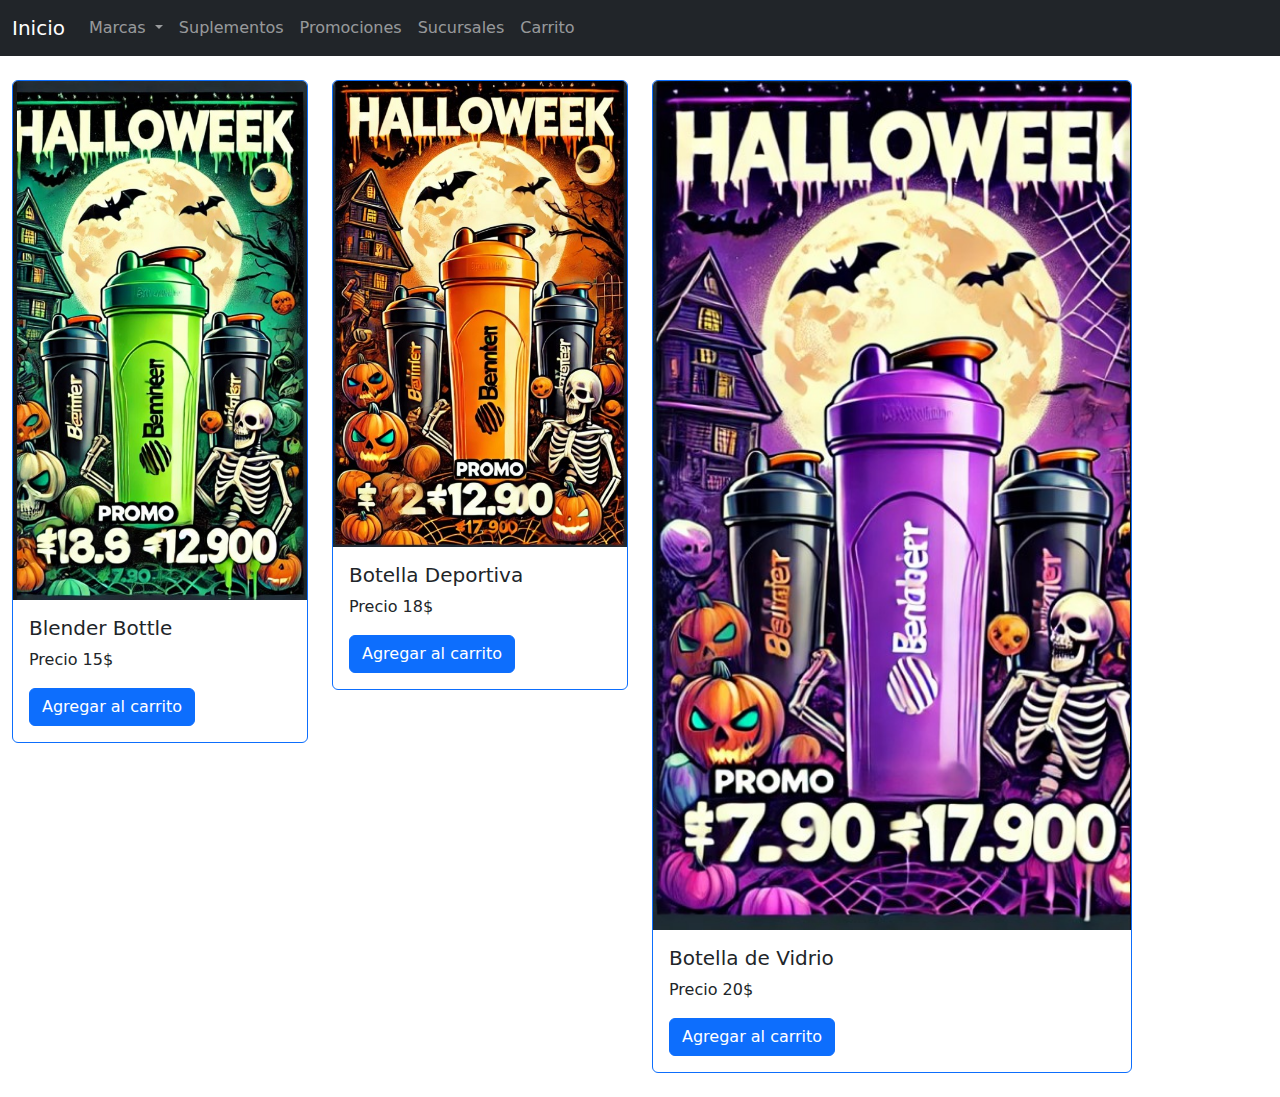
<file: src/main/resources/static/promociones.html>
<!DOCTYPE html>
<!--
Click nbfs://nbhost/SystemFileSystem/Templates/Licenses/license-default.txt to change this license
Click nbfs://nbhost/SystemFileSystem/Templates/Other/html.html to edit this template
-->
<html>
    <head>
        
        <title>Promociones</title>
        <meta charset="UTF-8">
        <meta name="viewport" content="width=device-width, initial-scale=1.0">
        <link href="https://cdn.jsdelivr.net/npm/bootstrap@5.3.3/dist/css/bootstrap.min.css" rel="stylesheet" integrity="sha384-QWTKZyjpPEjISv5WaRU9OFeRpok6YctnYmDr5pNlyT2bRjXh0JMhjY6hW+ALEwIH" crossorigin="anonymous">

    </head>
    <body>
       <nav class="navbar navbar-expand-sm bg-dark navbar-dark sticky-top">
            <div class="container-fluid">
                <a class="navbar-brand" href="paginaPrincipal.html">Inicio</a>

                
                <button class="navbar-toggler" type="button" data-bs-toggle="collapse" data-bs-target="#navbarNav" aria-controls="navbarNav" aria-expanded="false" aria-label="Toggle navigation">
                    <span class="navbar-toggler-icon"></span>
                </button>

                <div class="collapse navbar-collapse" id="navbarNav">
                    <ul class="navbar-nav">

                        <li class="nav-item dropdown">
                            <a class="nav-link dropdown-toggle" href="#" id="navbarDropdown" role="button" data-bs-toggle="dropdown" aria-expanded="false">
                                Marcas
                            </a>
                            <ul class="dropdown-menu" aria-labelledby="navbarDropdown">
                                <li><a class="dropdown-item" href="Blender_Bottle.html">Blender bottle</a></li>
                                <li><a class="dropdown-item" href="#">Bio tech</a></li>
                                <li><a class="dropdown-item" href="#">Cellucor</a></li>
                            </ul>
                        </li>
                        <li class="nav-item">
                            <a class="nav-link" href="suplementos.html">Suplementos</a>
                        </li>
                        <li class="nav-item">
                            <a class="nav-link" href="promociones.html">Promociones</a>
                        </li>
                        <li class="nav-item">
                            <a class="nav-link" href="sucursales.html">Sucursales</a>
                        </li>

                         <li class="nav-item">
                            <a class="nav-link" href="carrito.html">Carrito</a>
                        </li>
                    </ul>
                </div>
            </div>
        </nav>
        
        <div class="container-fluid mt-4">
            <div class="row">
            
                <div class="col-md-3 mb-4">
                    <div class="card border-primary" style="width:: 30rem;">
                        <img src="images/promo1.jpg" class="card-img-top" alt="Blender Bottle">
                        <div class="card-body">
                            <h5 class="card-title">Blender Bottle</h5>
                            <p class="card-text">Precio 15$</p>
                            <a href="#" class="btn btn-primary">Agregar al carrito</a>
                        </div>
                    </div>
                </div>
                
                <div class="col-md-3 mb-4">
                    <div class="card border-primary" style="width:: 30rem;">
                        <img src="images/promo2.jpg" class="card-img-top" alt="Otra Botella">
                        <div class="card-body">
                            <h5 class="card-title">Botella Deportiva</h5>
                            <p class="card-text">Precio 18$</p>
                            <a href="#" class="btn btn-primary">Agregar al carrito</a>
                        </div>
                    </div>
                </div>
               
                <div class="col-md-3 mb-4">
                    <div class="card border-primary" style="width: 30rem;">
                        <img src="images/promo3.jpg" class="card-img-top" alt="Botella de Vidrio">
                        <div class="card-body">
                            <h5 class="card-title">Botella de Vidrio</h5>
                            <p class="card-text">Precio 20$</p>
                            <a href="#" class="btn btn-primary">Agregar al carrito</a>
                        </div>
                    </div>
                </div>
     
            </div>
        </div>
        <script src="https://cdn.jsdelivr.net/npm/bootstrap@5.3.3/dist/js/bootstrap.bundle.min.js"></script>

        <script src="https://cdn.jsdelivr.net/npm/bootstrap@5.3.3/dist/js/bootstrap.bundle.min.js"></script>
        <script src="https://cdn.jsdelivr.net/npm/bootstrap@5.3.0-alpha1/dist/js/bootstrap.bundle.min.js"></script>
    </body>
</html>
</file>
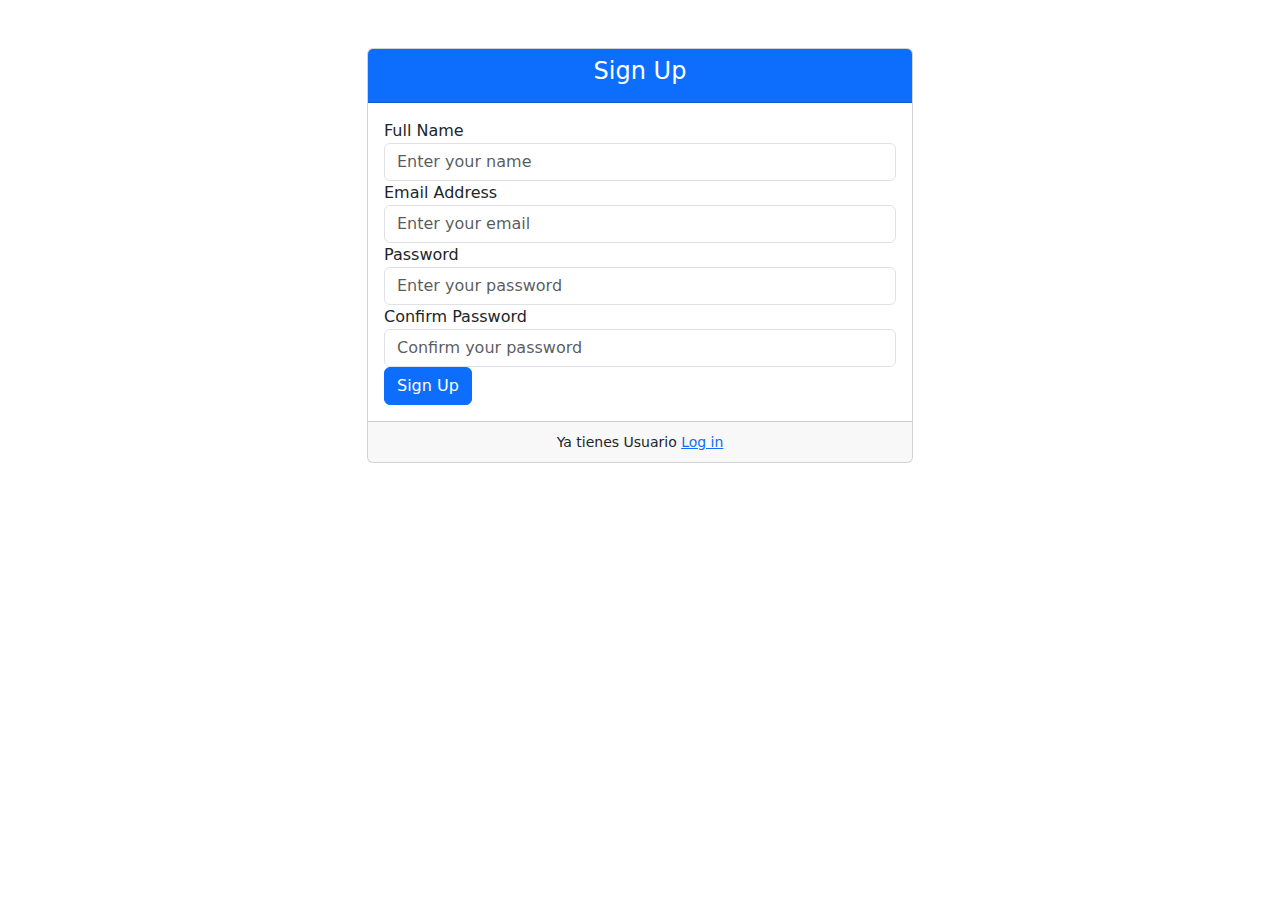
<file: src/main/resources/static/sigup.html>
<!DOCTYPE html>
<!--
Click nbfs://nbhost/SystemFileSystem/Templates/Licenses/license-default.txt to change this license
Click nbfs://nbhost/SystemFileSystem/Templates/Other/html.html to edit this template
-->
<html>
    <head>
        <title>TODO supply a title</title>
        <meta charset="UTF-8">
        <meta name="viewport" content="width=device-width, initial-scale=1.0">
         <link href="https://cdn.jsdelivr.net/npm/bootstrap@5.3.3/dist/css/bootstrap.min.css" rel="stylesheet" integrity="sha384-QWTKZyjpPEjISv5WaRU9OFeRpok6YctnYmDr5pNlyT2bRjXh0JMhjY6hW+ALEwIH" crossorigin="anonymous">
        <script src="https://cdn.jsdelivr.net/npm/jquery@3.7.1/dist/jquery.slim.min.js"></script>
        <script src="https://cdn.jsdelivr.net/npm/popper.js@1.16.1/dist/umd/popper.min.js"></script>
        <script src="https://cdn.jsdelivr.net/npm/bootstrap@4.6.2/dist/js/bootstrap.bundle.min.js"></script> 
    </head>
    <body>
       <div class="container mt-5">
        <div class="row justify-content-center">
            <div class="col-md-6">
                <div class="card">
                    <div class="card-header bg-primary text-white text-center">
                        <h4>Sign Up</h4>
                    </div>
                    <div class="card-body">
                        <form>
                            <div class="form-group">
                                <label for="name">Full Name</label>
                                <input type="text" class="form-control" id="name" placeholder="Enter your name">
                            </div>
                            <div class="form-group">
                                <label for="email">Email Address</label>
                                <input type="email" class="form-control" id="email" placeholder="Enter your email">
                            </div>
                            <div class="form-group">
                                <label for="password">Password</label>
                                <input type="password" class="form-control" id="password" placeholder="Enter your password">
                            </div>
                            <div class="form-group">
                                <label for="confirmPassword">Confirm Password</label>
                                <input type="password" class="form-control" id="confirmPassword" placeholder="Confirm your password">
                            </div>
                            <button type="submit" class="btn btn-primary btn-block">Sign Up</button>
                        </form>
                    </div>
                    <div class="card-footer text-center">
                        <small>Ya tienes Usuario <a href="index.html">Log in</a></small>
                    </div>
                </div>
            </div>
        </div>
    </div>

    </body>
</html>
</file>
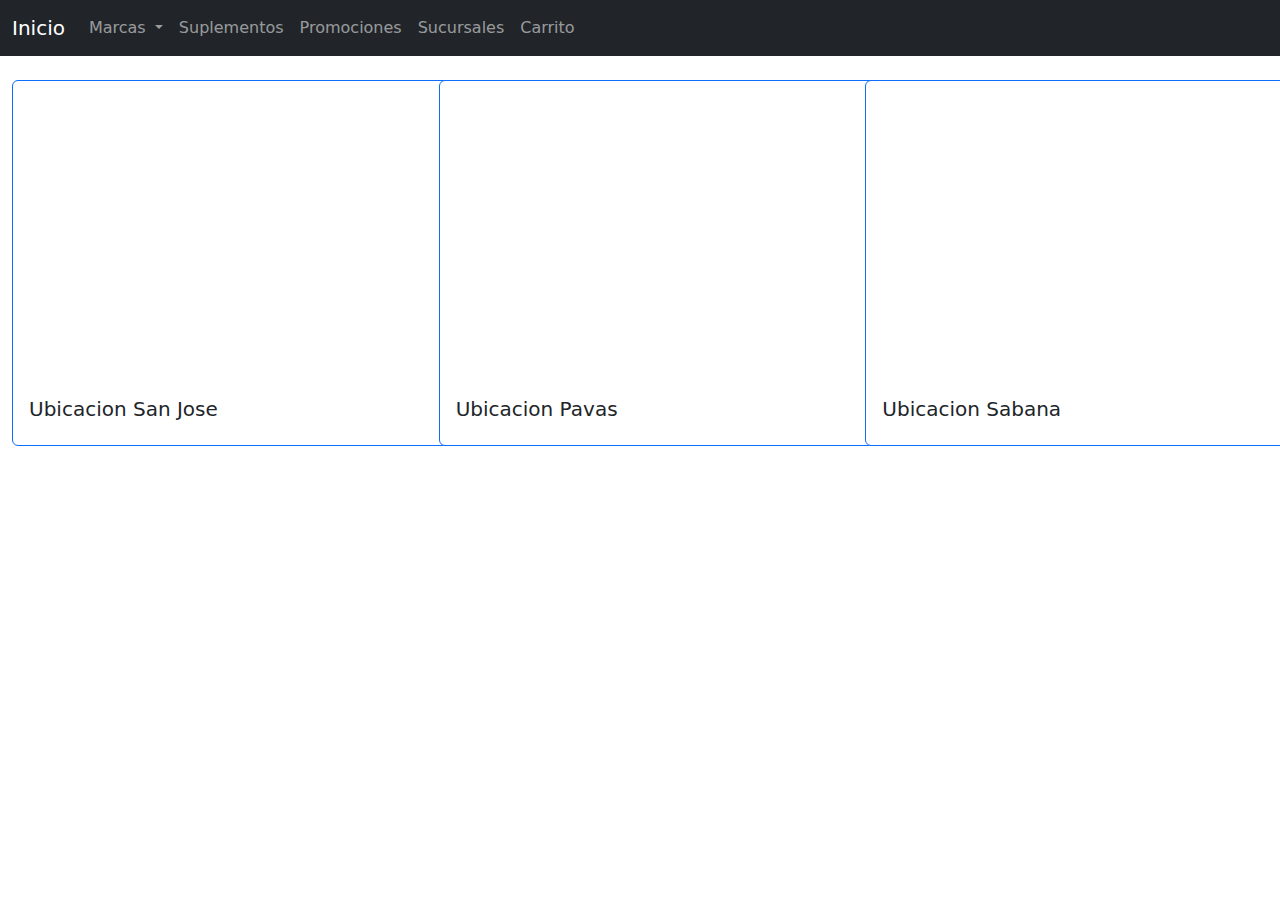
<file: src/main/resources/static/sucursales.html>
<!DOCTYPE html>
<!--
Click nbfs://nbhost/SystemFileSystem/Templates/Licenses/license-default.txt to change this license
Click nbfs://nbhost/SystemFileSystem/Templates/Other/html.html to edit this template
-->
<html>
    <head>
        <title>Sucursales</title>
        <meta charset="UTF-8">
        <meta name="viewport" content="width=device-width, initial-scale=1.0">
        <link href="https://cdn.jsdelivr.net/npm/bootstrap@5.3.3/dist/css/bootstrap.min.css" rel="stylesheet" integrity="sha384-QWTKZyjpPEjISv5WaRU9OFeRpok6YctnYmDr5pNlyT2bRjXh0JMhjY6hW+ALEwIH" crossorigin="anonymous">

    </head>
    <body>
        <!-- Navbar -->
        <nav class="navbar navbar-expand-sm bg-dark navbar-dark sticky-top">
            <div class="container-fluid">
                <a class="navbar-brand" href="paginaPrincipal.html">Inicio</a>

                
                <button class="navbar-toggler" type="button" data-bs-toggle="collapse" data-bs-target="#navbarNav" aria-controls="navbarNav" aria-expanded="false" aria-label="Toggle navigation">
                    <span class="navbar-toggler-icon"></span>
                </button>

                <div class="collapse navbar-collapse" id="navbarNav">
                    <ul class="navbar-nav">

                        <li class="nav-item dropdown">
                            <a class="nav-link dropdown-toggle" href="#" id="navbarDropdown" role="button" data-bs-toggle="dropdown" aria-expanded="false">
                                Marcas
                            </a>
                            <ul class="dropdown-menu" aria-labelledby="navbarDropdown">
                                <li><a class="dropdown-item" href="Blender_Bottle.html">Blender bottle</a></li>
                                <li><a class="dropdown-item" href="#">Bio tech</a></li>
                                <li><a class="dropdown-item" href="#">Cellucor</a></li>
                            </ul>
                        </li>
                        <li class="nav-item">
                            <a class="nav-link" href="suplementos.html">Suplementos</a>
                        </li>
                        <li class="nav-item">
                            <a class="nav-link" href="promociones.html">Promociones</a>
                        </li>
                        <li class="nav-item">
                            <a class="nav-link" href="sucursales.html">Sucursales</a>
                        </li>
                         <li class="nav-item">
                            <a class="nav-link" href="carrito.html">Carrito</a>
                        </li>
                    </ul>
                </div>
            </div>
        </nav>
        
        <div class="container-fluid mt-4">
            <div class="row">
            
                <div class="col-md-4 mb-4">
                    <div class="card border-primary" style="width: 30rem;">
                        <iframe src="https://www.google.com/maps/embed?pb=!1m18!1m12!1m3!1d62879.87583026604!2d-84.18647855136722!3d9.934603100000025!2m3!1f0!2f0!3f0!3m2!1i1024!2i768!4f13.1!3m3!1m2!1s0x8fa0e3611ce401b3%3A0xddd23bf7d67f6483!2sGoodlife%20San%20Jose!5e0!3m2!1ses-419!2scr!4v1728268631997!5m2!1ses-419!2scr" width="400" height="300" style="border:0;" allowfullscreen="" loading="lazy" referrerpolicy="no-referrer-when-downgrade"></iframe>
                        <div class="card-body">
                            <h5 class="card-title">Ubicacion San Jose</h5>
                           
                        </div>
                    </div>
                </div>
                
                <div class="col-md-4 mb-4">
                    <div class="card border-primary" style="width: 30rem;">
                        <iframe src="https://www.google.com/maps/embed?pb=!1m18!1m12!1m3!1d62879.87583026604!2d-84.18647855136722!3d9.934603100000025!2m3!1f0!2f0!3f0!3m2!1i1024!2i768!4f13.1!3m3!1m2!1s0x8fa0e3611ce401b3%3A0xddd23bf7d67f6483!2sGoodlife%20San%20Jose!5e0!3m2!1ses-419!2scr!4v1728268631997!5m2!1ses-419!2scr" width="400" height="300" style="border:0;" allowfullscreen="" loading="lazy" referrerpolicy="no-referrer-when-downgrade"></iframe>
                        <div class="card-body">
                            <h5 class="card-title">Ubicacion Pavas</h5>
                           
                        </div>
                    </div>
                </div>
               
                <div class="col-md-4 mb-4">
                    <div class="card border-primary" style="width: 30rem;">
                        <iframe src="https://www.google.com/maps/embed?pb=!1m23!1m12!1m3!1d62879.87583026604!2d-84.18647855136722!3d9.934603100000025!2m3!1f0!2f0!3f0!3m2!1i1024!2i768!4f13.1!4m8!3e6!4m0!4m5!1s0x8fa0fca8e82d14a5%3A0x12597d589cdf799f!2sGoodlife%20Sabana%2C%20San%20Jos%C3%A9%2C%20Rancho%20Luna!3m2!1d9.9346031!2d-84.1102609!5e0!3m2!1ses-419!2scr!4v1728268449801!5m2!1ses-419!2scr" width="400" height="300" style="border:0;" allowfullscreen="" loading="lazy" referrerpolicy="no-referrer-when-downgrade"></iframe>
                        <div class="card-body">
                            <h5 class="card-title">Ubicacion Sabana</h5>
                         
                        </div>
                    </div>
                </div>
     
            </div>
        </div>
        
        <script src="https://cdn.jsdelivr.net/npm/bootstrap@5.3.3/dist/js/bootstrap.bundle.min.js"></script>

        <script src="https://cdn.jsdelivr.net/npm/bootstrap@5.3.3/dist/js/bootstrap.bundle.min.js"></script>
        <script src="https://cdn.jsdelivr.net/npm/bootstrap@5.3.0-alpha1/dist/js/bootstrap.bundle.min.js"></script>
    </body>
</html>
</file>
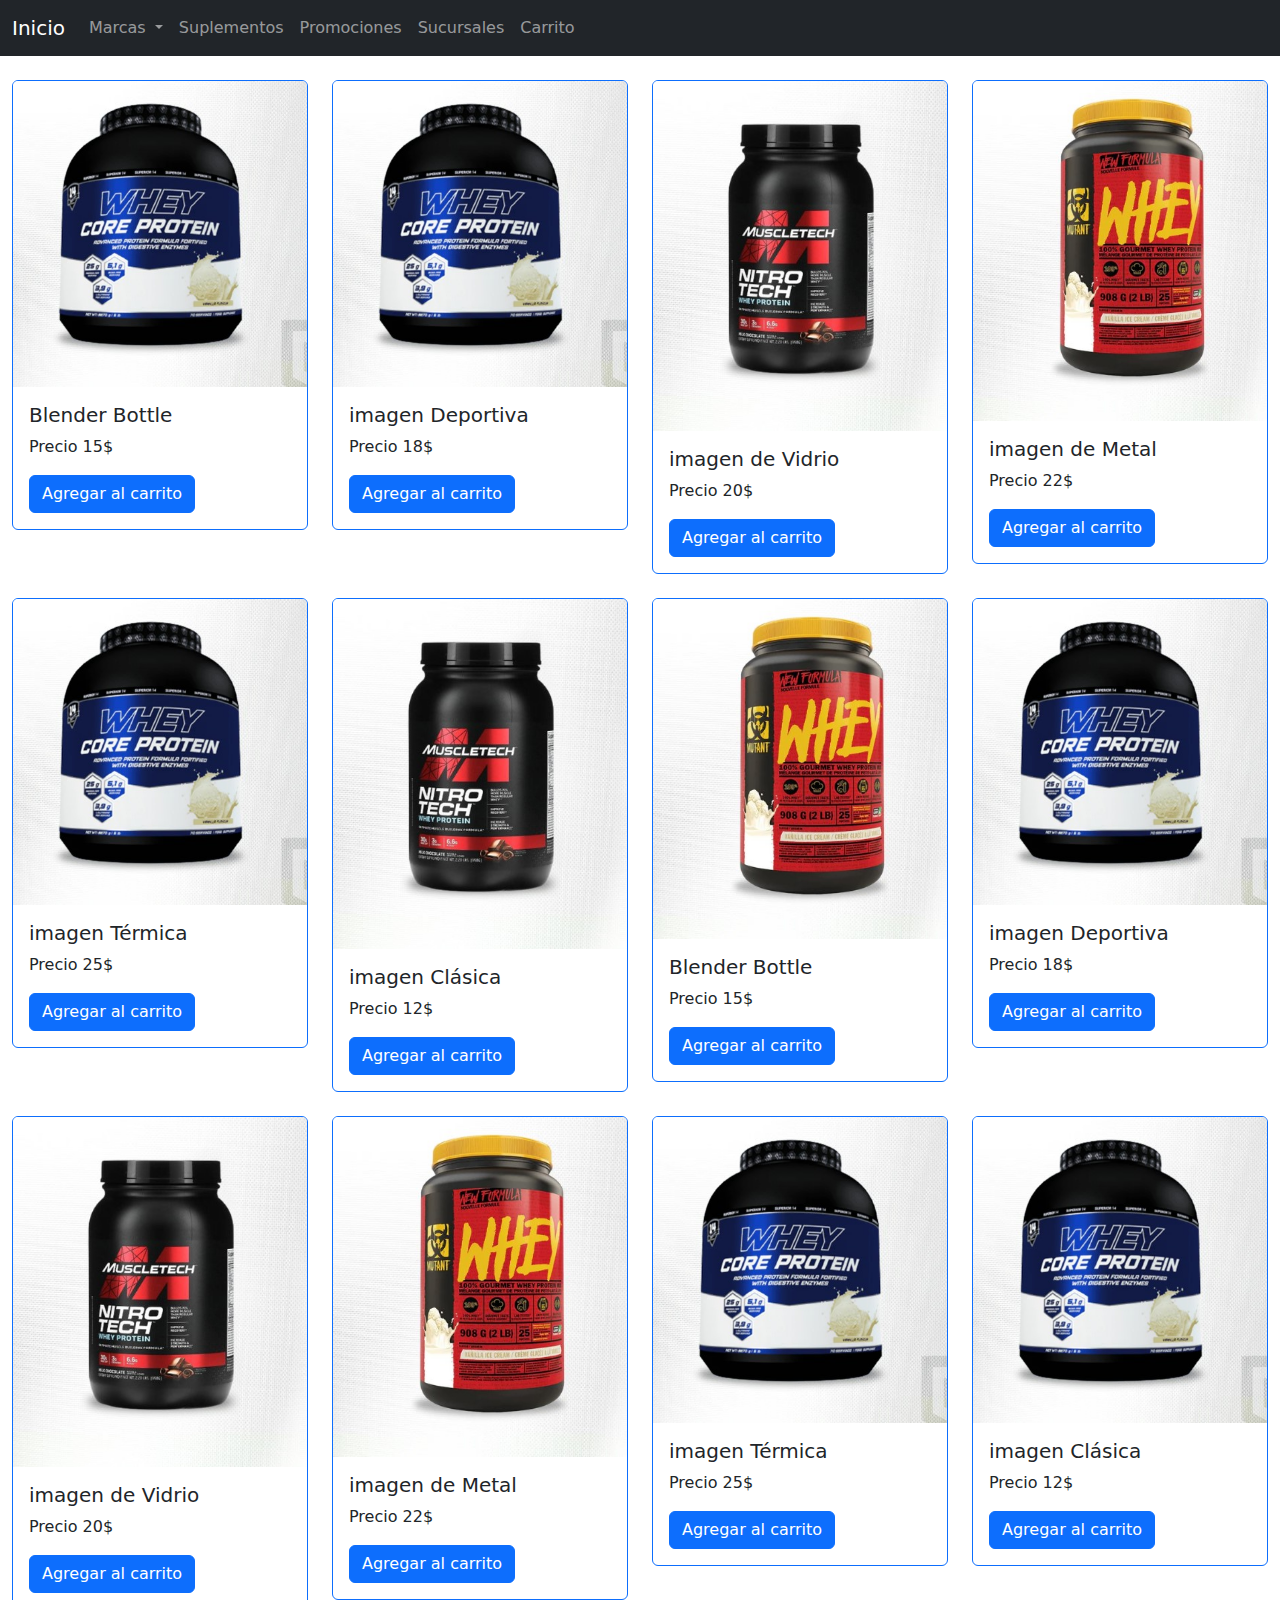
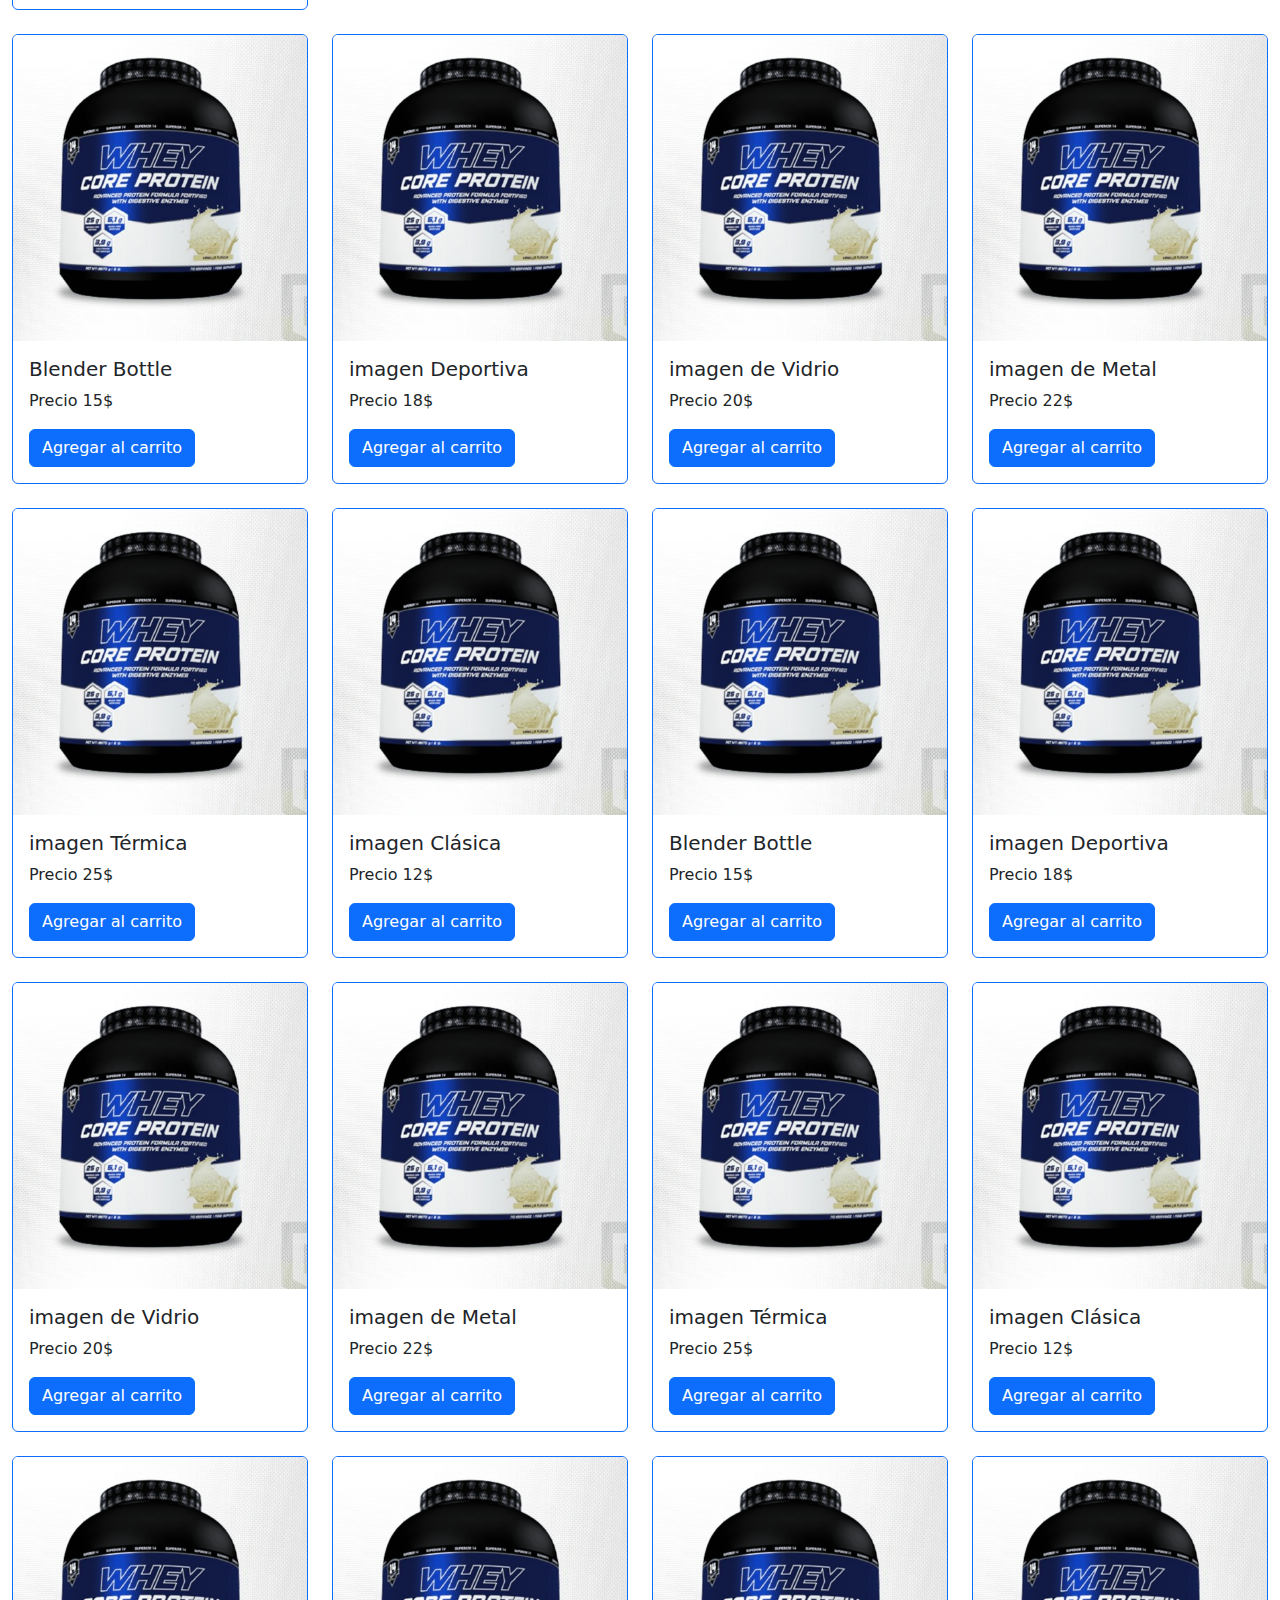
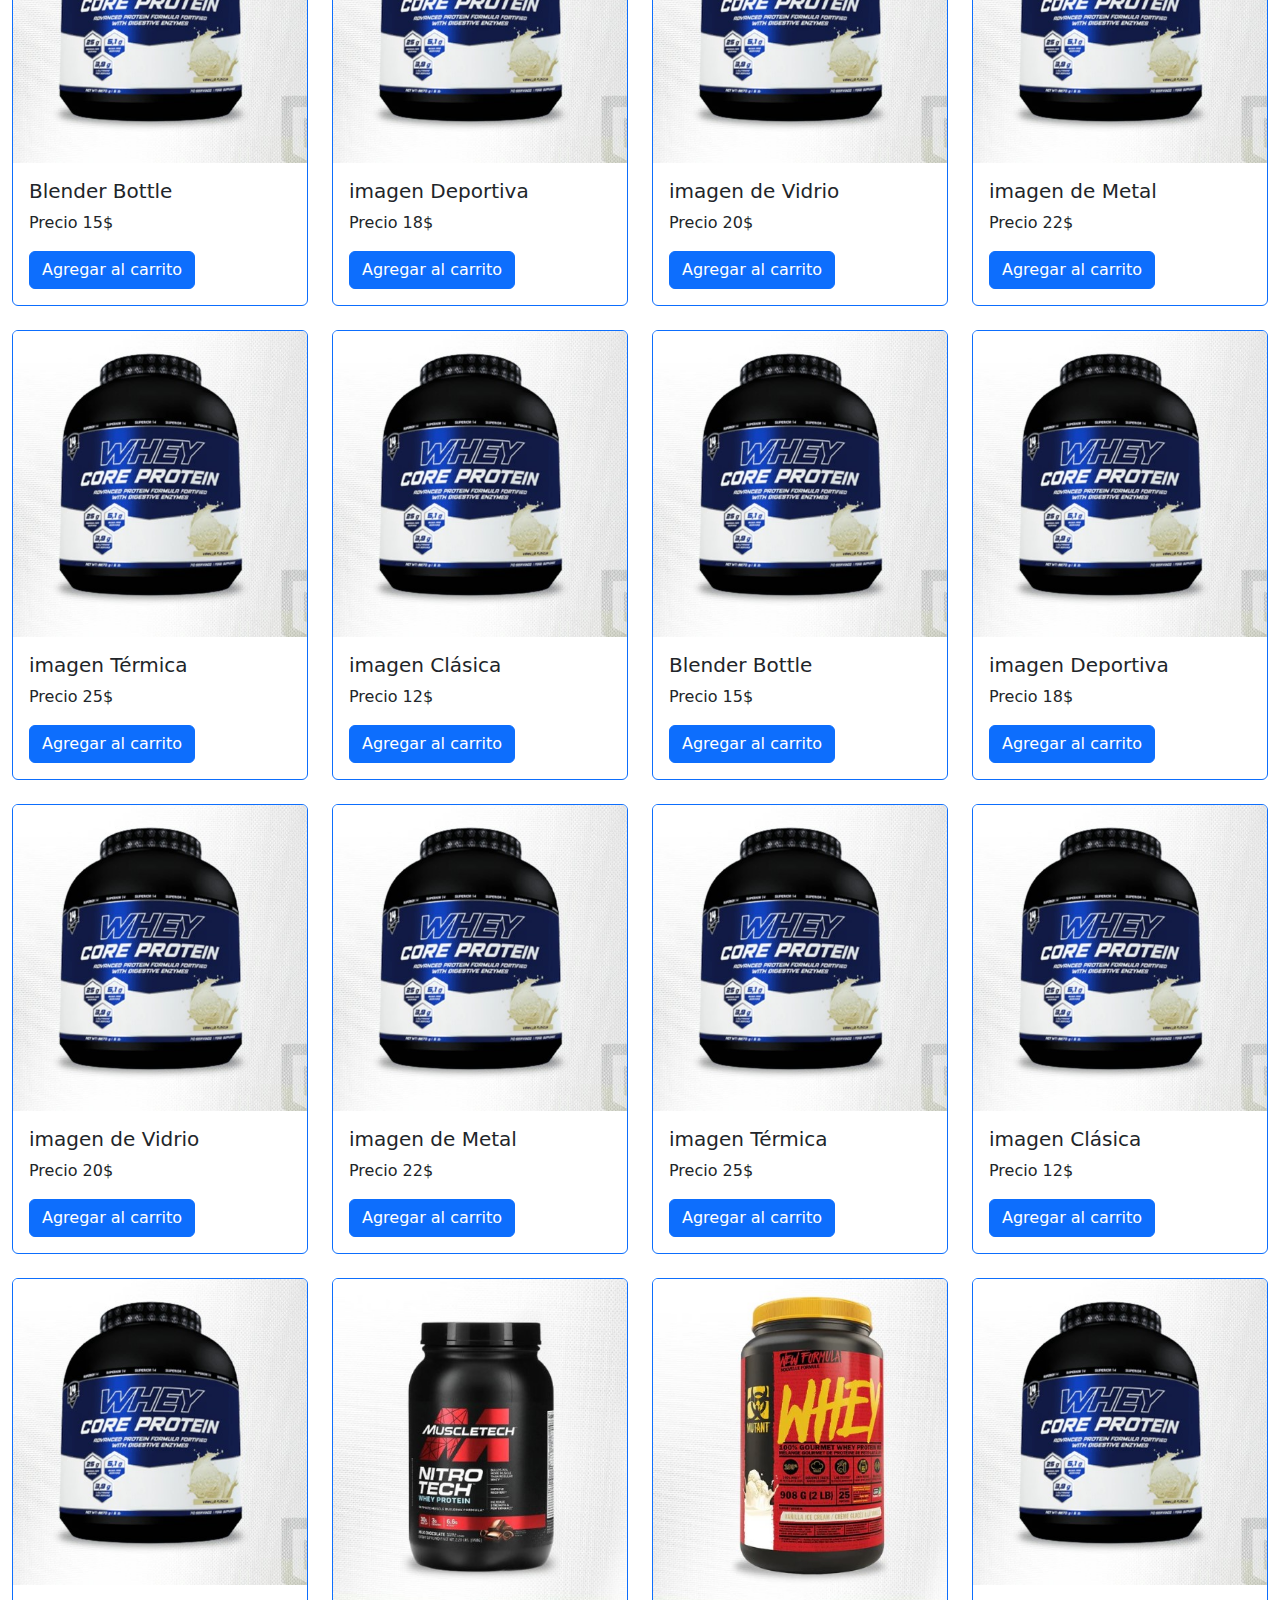
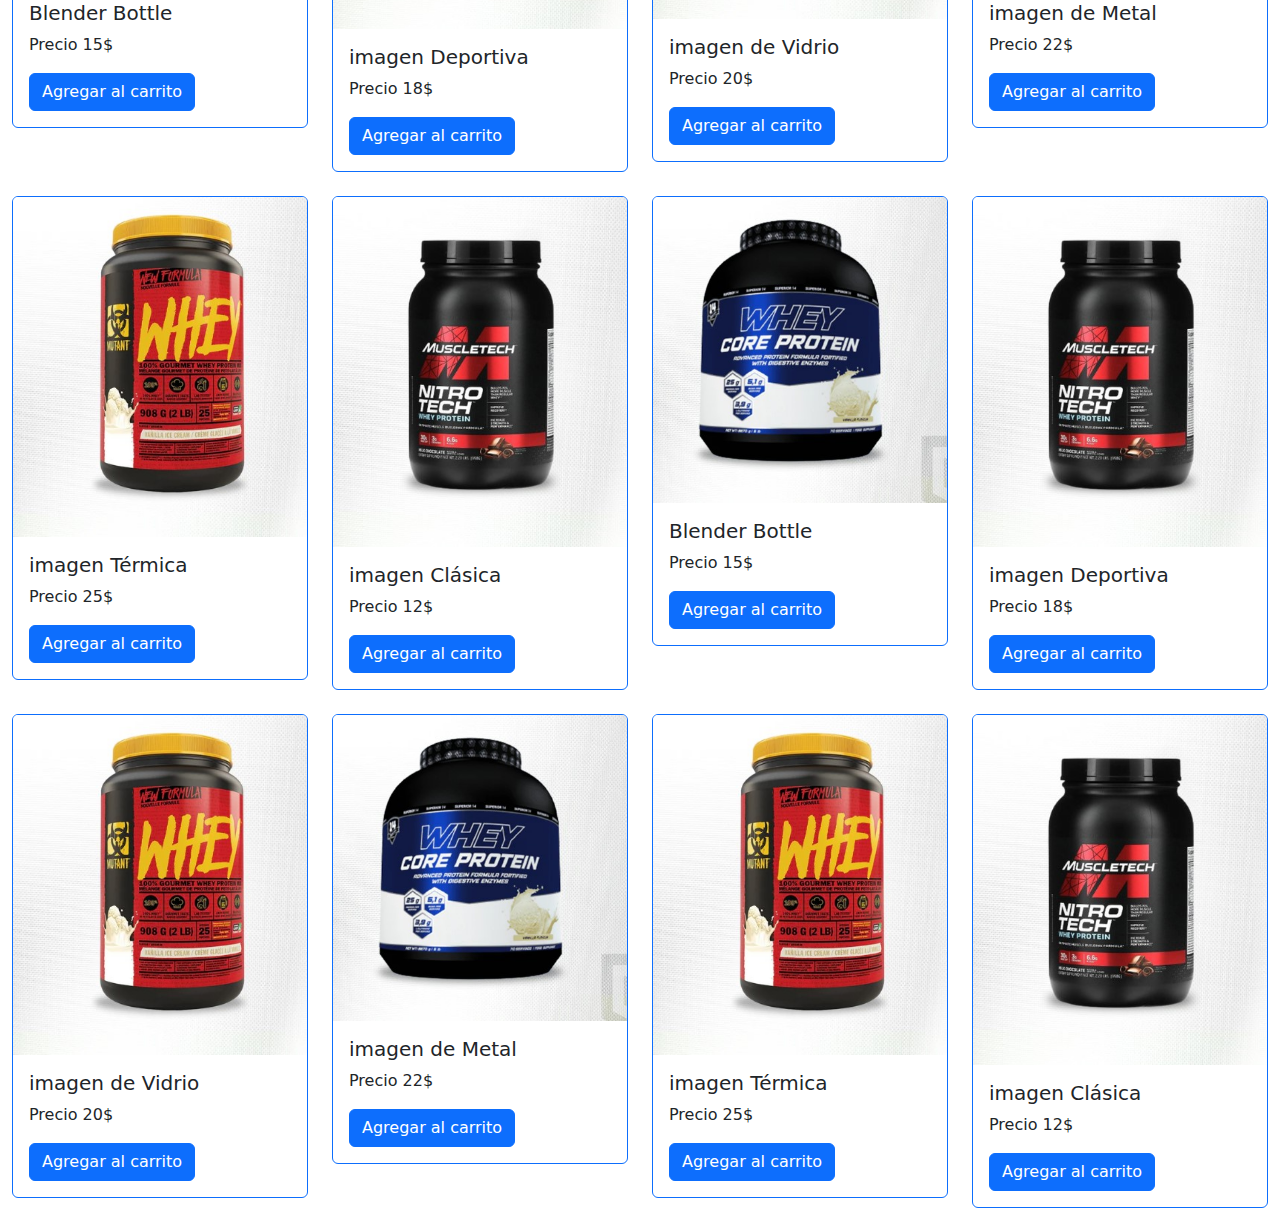
<file: src/main/resources/static/suplementos.html>
<!DOCTYPE html>
<!--
Click nbfs://nbhost/SystemFileSystem/Templates/Licenses/license-default.txt to change this license
Click nbfs://nbhost/SystemFileSystem/Templates/Other/html.html to edit this template
-->
<html>
    <head>
        <title>TODO supply a title</title>
        <meta charset="UTF-8">
        <meta name="viewport" content="width=device-width, initial-scale=1.0">
        <link href="https://cdn.jsdelivr.net/npm/bootstrap@5.3.3/dist/css/bootstrap.min.css" rel="stylesheet" integrity="sha384-QWTKZyjpPEjISv5WaRU9OFeRpok6YctnYmDr5pNlyT2bRjXh0JMhjY6hW+ALEwIH" crossorigin="anonymous">

    </head>
    <body>
        <!-- Navbar -->
        <nav class="navbar navbar-expand-sm bg-dark navbar-dark sticky-top">
            <div class="container-fluid">
                <a class="navbar-brand" href="paginaPrincipal.html">Inicio</a>

                <!-- Botón de colapsar para móviles -->
                <button class="navbar-toggler" type="button" data-bs-toggle="collapse" data-bs-target="#navbarNav" aria-controls="navbarNav" aria-expanded="false" aria-label="Toggle navigation">
                    <span class="navbar-toggler-icon"></span>
                </button>

                <div class="collapse navbar-collapse" id="navbarNav">
                    <ul class="navbar-nav">

                        <li class="nav-item dropdown">
                            <a class="nav-link dropdown-toggle" href="#" id="navbarDropdown" role="button" data-bs-toggle="dropdown" aria-expanded="false">
                                Marcas
                            </a>
                            <ul class="dropdown-menu" aria-labelledby="navbarDropdown">
                                <li><a class="dropdown-item" href="#">Blender bottle</a></li>
                                <li><a class="dropdown-item" href="#">Bio tech</a></li>
                                <li><a class="dropdown-item" href="#">Cellucor</a></li>
                            </ul>
                        </li>
                        <li class="nav-item">
                            <a class="nav-link" href="suplementos.html">Suplementos</a>
                        </li>
                        <li class="nav-item">
                            <a class="nav-link" href="promociones.html">Promociones</a>
                        </li>
                        <li class="nav-item">
                            <a class="nav-link" href="sucursales.html">Sucursales</a>
                        </li>
                         <li class="nav-item">
                            <a class="nav-link" href="carrito.html">Carrito</a>
                        </li>

                    </ul>
                </div>
            </div>
        </nav>

        <div class="container-fluid mt-4">
            <div class="row">
            
                <div class="col-md-3 mb-4">
                    <div class="card border-primary" style="max-width: 30rem;">
                        <img src="images/imagen1.jpg" class="card-img-top" alt="Blender Bottle">
                        <div class="card-body">
                            <h5 class="card-title">Blender Bottle</h5>
                            <p class="card-text">Precio 15$</p>
                            <a href="#" class="btn btn-primary">Agregar al carrito</a>
                        </div>
                    </div>
                </div>
                
                <div class="col-md-3 mb-4">
                    <div class="card border-primary" style="max-width: 30rem;">
                        <img src="images/imagen1.jpg" class="card-img-top" alt="Otra imagen">
                        <div class="card-body">
                            <h5 class="card-title">imagen Deportiva</h5>
                            <p class="card-text">Precio 18$</p>
                            <a href="#" class="btn btn-primary">Agregar al carrito</a>
                        </div>
                    </div>
                </div>
               
                <div class="col-md-3 mb-4">
                    <div class="card border-primary" style="max-width: 30rem;">
                        <img src="images/imagen2.jpg" class="card-img-top" alt="imagen de Vidrio">
                        <div class="card-body">
                            <h5 class="card-title">imagen de Vidrio</h5>
                            <p class="card-text">Precio 20$</p>
                            <a href="#" class="btn btn-primary">Agregar al carrito</a>
                        </div>
                    </div>
                </div>
               
                <div class="col-md-3 mb-4">
                    <div class="card border-primary" style="max-width: 30rem;">
                        <img src="images/imagen3.jpg" class="card-img-top" alt="imagen de Metal">
                        <div class="card-body">
                            <h5 class="card-title">imagen de Metal</h5>
                            <p class="card-text">Precio 22$</p>
                            <a href="#" class="btn btn-primary">Agregar al carrito</a>
                        </div>
                    </div>
                </div>
             
                <div class="col-md-3 mb-4">
                    <div class="card border-primary" style="max-width: 30rem;">
                        <img src="images/imagen1.jpg" class="card-img-top" alt="imagen Térmica">
                        <div class="card-body">
                            <h5 class="card-title">imagen Térmica</h5>
                            <p class="card-text">Precio 25$</p>
                            <a href="#" class="btn btn-primary">Agregar al carrito</a>
                        </div>
                    </div>
                </div>
               
                <div class="col-md-3 mb-4">
                    <div class="card border-primary" style="max-width: 30rem;">
                        <img src="images/imagen2.jpg" class="card-img-top" alt="imagen Clásica">
                        <div class="card-body">
                            <h5 class="card-title">imagen Clásica</h5>
                            <p class="card-text">Precio 12$</p>
                            <a href="#" class="btn btn-primary">Agregar al carrito</a>
                        </div>
                    </div>
                </div>
                <div class="col-md-3 mb-4">
                    <div class="card border-primary" style="max-width: 30rem;">
                        <img src="images/imagen3.jpg" class="card-img-top" alt="Blender Bottle">
                        <div class="card-body">
                            <h5 class="card-title">Blender Bottle</h5>
                            <p class="card-text">Precio 15$</p>
                            <a href="#" class="btn btn-primary">Agregar al carrito</a>
                        </div>
                    </div>
                </div>
                
                <div class="col-md-3 mb-4">
                    <div class="card border-primary" style="max-width: 30rem;">
                        <img src="images/imagen1.jpg" class="card-img-top" alt="Otra imagen">
                        <div class="card-body">
                            <h5 class="card-title">imagen Deportiva</h5>
                            <p class="card-text">Precio 18$</p>
                            <a href="#" class="btn btn-primary">Agregar al carrito</a>
                        </div>
                    </div>
                </div>
               
                <div class="col-md-3 mb-4">
                    <div class="card border-primary" style="max-width: 30rem;">
                        <img src="images/imagen2.jpg" class="card-img-top" alt="imagen de Vidrio">
                        <div class="card-body">
                            <h5 class="card-title">imagen de Vidrio</h5>
                            <p class="card-text">Precio 20$</p>
                            <a href="#" class="btn btn-primary">Agregar al carrito</a>
                        </div>
                    </div>
                </div>
               
                <div class="col-md-3 mb-4">
                    <div class="card border-primary" style="max-width: 30rem;">
                        <img src="images/imagen3.jpg" class="card-img-top" alt="imagen de Metal">
                        <div class="card-body">
                            <h5 class="card-title">imagen de Metal</h5>
                            <p class="card-text">Precio 22$</p>
                            <a href="#" class="btn btn-primary">Agregar al carrito</a>
                        </div>
                    </div>
                </div>
             
                <div class="col-md-3 mb-4">
                    <div class="card border-primary" style="max-width: 30rem;">
                        <img src="images/imagen1.jpg" class="card-img-top" alt="imagen Térmica">
                        <div class="card-body">
                            <h5 class="card-title">imagen Térmica</h5>
                            <p class="card-text">Precio 25$</p>
                            <a href="#" class="btn btn-primary">Agregar al carrito</a>
                        </div>
                    </div>
                </div>
               
                <div class="col-md-3 mb-4">
                    <div class="card border-primary" style="max-width: 30rem;">
                        <img src="images/imagen1.jpg" class="card-img-top" alt="imagen Clásica">
                        <div class="card-body">
                            <h5 class="card-title">imagen Clásica</h5>
                            <p class="card-text">Precio 12$</p>
                            <a href="#" class="btn btn-primary">Agregar al carrito</a>
                        </div>
                    </div>
                </div>
                <div class="col-md-3 mb-4">
                    <div class="card border-primary" style="max-width: 30rem;">
                        <img src="images/imagen1.jpg" class="card-img-top" alt="Blender Bottle">
                        <div class="card-body">
                            <h5 class="card-title">Blender Bottle</h5>
                            <p class="card-text">Precio 15$</p>
                            <a href="#" class="btn btn-primary">Agregar al carrito</a>
                        </div>
                    </div>
                </div>
                
                <div class="col-md-3 mb-4">
                    <div class="card border-primary" style="max-width: 30rem;">
                        <img src="images/imagen1.jpg" class="card-img-top" alt="Otra imagen">
                        <div class="card-body">
                            <h5 class="card-title">imagen Deportiva</h5>
                            <p class="card-text">Precio 18$</p>
                            <a href="#" class="btn btn-primary">Agregar al carrito</a>
                        </div>
                    </div>
                </div>
               
                <div class="col-md-3 mb-4">
                    <div class="card border-primary" style="max-width: 30rem;">
                        <img src="images/imagen1.jpg" class="card-img-top" alt="imagen de Vidrio">
                        <div class="card-body">
                            <h5 class="card-title">imagen de Vidrio</h5>
                            <p class="card-text">Precio 20$</p>
                            <a href="#" class="btn btn-primary">Agregar al carrito</a>
                        </div>
                    </div>
                </div>
               
                <div class="col-md-3 mb-4">
                    <div class="card border-primary" style="max-width: 30rem;">
                        <img src="images/imagen1.jpg" class="card-img-top" alt="imagen de Metal">
                        <div class="card-body">
                            <h5 class="card-title">imagen de Metal</h5>
                            <p class="card-text">Precio 22$</p>
                            <a href="#" class="btn btn-primary">Agregar al carrito</a>
                        </div>
                    </div>
                </div>
             
                <div class="col-md-3 mb-4">
                    <div class="card border-primary" style="max-width: 30rem;">
                        <img src="images/imagen1.jpg" class="card-img-top" alt="imagen Térmica">
                        <div class="card-body">
                            <h5 class="card-title">imagen Térmica</h5>
                            <p class="card-text">Precio 25$</p>
                            <a href="#" class="btn btn-primary">Agregar al carrito</a>
                        </div>
                    </div>
                </div>
               
                <div class="col-md-3 mb-4">
                    <div class="card border-primary" style="max-width: 30rem;">
                        <img src="images/imagen1.jpg" class="card-img-top" alt="imagen Clásica">
                        <div class="card-body">
                            <h5 class="card-title">imagen Clásica</h5>
                            <p class="card-text">Precio 12$</p>
                            <a href="#" class="btn btn-primary">Agregar al carrito</a>
                        </div>
                    </div>
                </div>
                <div class="col-md-3 mb-4">
                    <div class="card border-primary" style="max-width: 30rem;">
                        <img src="images/imagen1.jpg" class="card-img-top" alt="Blender Bottle">
                        <div class="card-body">
                            <h5 class="card-title">Blender Bottle</h5>
                            <p class="card-text">Precio 15$</p>
                            <a href="#" class="btn btn-primary">Agregar al carrito</a>
                        </div>
                    </div>
                </div>
                
                <div class="col-md-3 mb-4">
                    <div class="card border-primary" style="max-width: 30rem;">
                        <img src="images/imagen1.jpg" class="card-img-top" alt="Otra imagen">
                        <div class="card-body">
                            <h5 class="card-title">imagen Deportiva</h5>
                            <p class="card-text">Precio 18$</p>
                            <a href="#" class="btn btn-primary">Agregar al carrito</a>
                        </div>
                    </div>
                </div>
               
                <div class="col-md-3 mb-4">
                    <div class="card border-primary" style="max-width: 30rem;">
                        <img src="images/imagen1.jpg" class="card-img-top" alt="imagen de Vidrio">
                        <div class="card-body">
                            <h5 class="card-title">imagen de Vidrio</h5>
                            <p class="card-text">Precio 20$</p>
                            <a href="#" class="btn btn-primary">Agregar al carrito</a>
                        </div>
                    </div>
                </div>
               
                <div class="col-md-3 mb-4">
                    <div class="card border-primary" style="max-width: 30rem;">
                        <img src="images/imagen1.jpg" class="card-img-top" alt="imagen de Metal">
                        <div class="card-body">
                            <h5 class="card-title">imagen de Metal</h5>
                            <p class="card-text">Precio 22$</p>
                            <a href="#" class="btn btn-primary">Agregar al carrito</a>
                        </div>
                    </div>
                </div>
             
                <div class="col-md-3 mb-4">
                    <div class="card border-primary" style="max-width: 30rem;">
                        <img src="images/imagen1.jpg" class="card-img-top" alt="imagen Térmica">
                        <div class="card-body">
                            <h5 class="card-title">imagen Térmica</h5>
                            <p class="card-text">Precio 25$</p>
                            <a href="#" class="btn btn-primary">Agregar al carrito</a>
                        </div>
                    </div>
                </div>
               
                <div class="col-md-3 mb-4">
                    <div class="card border-primary" style="max-width: 30rem;">
                        <img src="images/imagen1.jpg" class="card-img-top" alt="imagen Clásica">
                        <div class="card-body">
                            <h5 class="card-title">imagen Clásica</h5>
                            <p class="card-text">Precio 12$</p>
                            <a href="#" class="btn btn-primary">Agregar al carrito</a>
                        </div>
                    </div>
                </div>
                <div class="col-md-3 mb-4">
                    <div class="card border-primary" style="max-width: 30rem;">
                        <img src="images/imagen1.jpg" class="card-img-top" alt="Blender Bottle">
                        <div class="card-body">
                            <h5 class="card-title">Blender Bottle</h5>
                            <p class="card-text">Precio 15$</p>
                            <a href="#" class="btn btn-primary">Agregar al carrito</a>
                        </div>
                    </div>
                </div>
                
                <div class="col-md-3 mb-4">
                    <div class="card border-primary" style="max-width: 30rem;">
                        <img src="images/imagen1.jpg" class="card-img-top" alt="Otra imagen">
                        <div class="card-body">
                            <h5 class="card-title">imagen Deportiva</h5>
                            <p class="card-text">Precio 18$</p>
                            <a href="#" class="btn btn-primary">Agregar al carrito</a>
                        </div>
                    </div>
                </div>
               
                <div class="col-md-3 mb-4">
                    <div class="card border-primary" style="max-width: 30rem;">
                        <img src="images/imagen1.jpg" class="card-img-top" alt="imagen de Vidrio">
                        <div class="card-body">
                            <h5 class="card-title">imagen de Vidrio</h5>
                            <p class="card-text">Precio 20$</p>
                            <a href="#" class="btn btn-primary">Agregar al carrito</a>
                        </div>
                    </div>
                </div>
               
                <div class="col-md-3 mb-4">
                    <div class="card border-primary" style="max-width: 30rem;">
                        <img src="images/imagen1.jpg" class="card-img-top" alt="imagen de Metal">
                        <div class="card-body">
                            <h5 class="card-title">imagen de Metal</h5>
                            <p class="card-text">Precio 22$</p>
                            <a href="#" class="btn btn-primary">Agregar al carrito</a>
                        </div>
                    </div>
                </div>
             
                <div class="col-md-3 mb-4">
                    <div class="card border-primary" style="max-width: 30rem;">
                        <img src="images/imagen1.jpg" class="card-img-top" alt="imagen Térmica">
                        <div class="card-body">
                            <h5 class="card-title">imagen Térmica</h5>
                            <p class="card-text">Precio 25$</p>
                            <a href="#" class="btn btn-primary">Agregar al carrito</a>
                        </div>
                    </div>
                </div>
               
                <div class="col-md-3 mb-4">
                    <div class="card border-primary" style="max-width: 30rem;">
                        <img src="images/imagen1.jpg" class="card-img-top" alt="imagen Clásica">
                        <div class="card-body">
                            <h5 class="card-title">imagen Clásica</h5>
                            <p class="card-text">Precio 12$</p>
                            <a href="#" class="btn btn-primary">Agregar al carrito</a>
                        </div>
                    </div>
                </div>
                <div class="col-md-3 mb-4">
                    <div class="card border-primary" style="max-width: 30rem;">
                        <img src="images/imagen1.jpg" class="card-img-top" alt="Blender Bottle">
                        <div class="card-body">
                            <h5 class="card-title">Blender Bottle</h5>
                            <p class="card-text">Precio 15$</p>
                            <a href="#" class="btn btn-primary">Agregar al carrito</a>
                        </div>
                    </div>
                </div>
                
                <div class="col-md-3 mb-4">
                    <div class="card border-primary" style="max-width: 30rem;">
                        <img src="images/imagen1.jpg" class="card-img-top" alt="Otra imagen">
                        <div class="card-body">
                            <h5 class="card-title">imagen Deportiva</h5>
                            <p class="card-text">Precio 18$</p>
                            <a href="#" class="btn btn-primary">Agregar al carrito</a>
                        </div>
                    </div>
                </div>
               
                <div class="col-md-3 mb-4">
                    <div class="card border-primary" style="max-width: 30rem;">
                        <img src="images/imagen1.jpg" class="card-img-top" alt="imagen de Vidrio">
                        <div class="card-body">
                            <h5 class="card-title">imagen de Vidrio</h5>
                            <p class="card-text">Precio 20$</p>
                            <a href="#" class="btn btn-primary">Agregar al carrito</a>
                        </div>
                    </div>
                </div>
               
                <div class="col-md-3 mb-4">
                    <div class="card border-primary" style="max-width: 30rem;">
                        <img src="images/imagen1.jpg" class="card-img-top" alt="imagen de Metal">
                        <div class="card-body">
                            <h5 class="card-title">imagen de Metal</h5>
                            <p class="card-text">Precio 22$</p>
                            <a href="#" class="btn btn-primary">Agregar al carrito</a>
                        </div>
                    </div>
                </div>
             
                <div class="col-md-3 mb-4">
                    <div class="card border-primary" style="max-width: 30rem;">
                        <img src="images/imagen1.jpg" class="card-img-top" alt="imagen Térmica">
                        <div class="card-body">
                            <h5 class="card-title">imagen Térmica</h5>
                            <p class="card-text">Precio 25$</p>
                            <a href="#" class="btn btn-primary">Agregar al carrito</a>
                        </div>
                    </div>
                </div>
               
                <div class="col-md-3 mb-4">
                    <div class="card border-primary" style="max-width: 30rem;">
                        <img src="images/imagen1.jpg" class="card-img-top" alt="imagen Clásica">
                        <div class="card-body">
                            <h5 class="card-title">imagen Clásica</h5>
                            <p class="card-text">Precio 12$</p>
                            <a href="#" class="btn btn-primary">Agregar al carrito</a>
                        </div>
                    </div>
                </div>
                <div class="col-md-3 mb-4">
                    <div class="card border-primary" style="max-width: 30rem;">
                        <img src="images/imagen1.jpg" class="card-img-top" alt="Blender Bottle">
                        <div class="card-body">
                            <h5 class="card-title">Blender Bottle</h5>
                            <p class="card-text">Precio 15$</p>
                            <a href="#" class="btn btn-primary">Agregar al carrito</a>
                        </div>
                    </div>
                </div>
                
                <div class="col-md-3 mb-4">
                    <div class="card border-primary" style="max-width: 30rem;">
                        <img src="images/imagen2.jpg" class="card-img-top" alt="Otra imagen">
                        <div class="card-body">
                            <h5 class="card-title">imagen Deportiva</h5>
                            <p class="card-text">Precio 18$</p>
                            <a href="#" class="btn btn-primary">Agregar al carrito</a>
                        </div>
                    </div>
                </div>
               
                <div class="col-md-3 mb-4">
                    <div class="card border-primary" style="max-width: 30rem;">
                        <img src="images/imagen3.jpg" class="card-img-top" alt="imagen de Vidrio">
                        <div class="card-body">
                            <h5 class="card-title">imagen de Vidrio</h5>
                            <p class="card-text">Precio 20$</p>
                            <a href="#" class="btn btn-primary">Agregar al carrito</a>
                        </div>
                    </div>
                </div>
               
                <div class="col-md-3 mb-4">
                    <div class="card border-primary" style="max-width: 30rem;">
                        <img src="images/imagen1.jpg" class="card-img-top" alt="imagen de Metal">
                        <div class="card-body">
                            <h5 class="card-title">imagen de Metal</h5>
                            <p class="card-text">Precio 22$</p>
                            <a href="#" class="btn btn-primary">Agregar al carrito</a>
                        </div>
                    </div>
                </div>
             
                <div class="col-md-3 mb-4">
                    <div class="card border-primary" style="max-width: 30rem;">
                        <img src="images/imagen3.jpg" class="card-img-top" alt="imagen Térmica">
                        <div class="card-body">
                            <h5 class="card-title">imagen Térmica</h5>
                            <p class="card-text">Precio 25$</p>
                            <a href="#" class="btn btn-primary">Agregar al carrito</a>
                        </div>
                    </div>
                </div>
               
                <div class="col-md-3 mb-4">
                    <div class="card border-primary" style="max-width: 30rem;">
                        <img src="images/imagen2.jpg" class="card-img-top" alt="imagen Clásica">
                        <div class="card-body">
                            <h5 class="card-title">imagen Clásica</h5>
                            <p class="card-text">Precio 12$</p>
                            <a href="#" class="btn btn-primary">Agregar al carrito</a>
                        </div>
                    </div>
                </div>
                <div class="col-md-3 mb-4">
                    <div class="card border-primary" style="max-width: 30rem;">
                        <img src="images/imagen1.jpg" class="card-img-top" alt="Blender Bottle">
                        <div class="card-body">
                            <h5 class="card-title">Blender Bottle</h5>
                            <p class="card-text">Precio 15$</p>
                            <a href="#" class="btn btn-primary">Agregar al carrito</a>
                        </div>
                    </div>
                </div>
                
                <div class="col-md-3 mb-4">
                    <div class="card border-primary" style="max-width: 30rem;">
                        <img src="images/imagen2.jpg" class="card-img-top" alt="Otra imagen">
                        <div class="card-body">
                            <h5 class="card-title">imagen Deportiva</h5>
                            <p class="card-text">Precio 18$</p>
                            <a href="#" class="btn btn-primary">Agregar al carrito</a>
                        </div>
                    </div>
                </div>
               
                <div class="col-md-3 mb-4">
                    <div class="card border-primary" style="max-width: 30rem;">
                        <img src="images/imagen3.jpg" class="card-img-top" alt="imagen de Vidrio">
                        <div class="card-body">
                            <h5 class="card-title">imagen de Vidrio</h5>
                            <p class="card-text">Precio 20$</p>
                            <a href="#" class="btn btn-primary">Agregar al carrito</a>
                        </div>
                    </div>
                </div>
               
                <div class="col-md-3 mb-4">
                    <div class="card border-primary" style="max-width: 30rem;">
                        <img src="images/imagen1.jpg" class="card-img-top" alt="imagen de Metal">
                        <div class="card-body">
                            <h5 class="card-title">imagen de Metal</h5>
                            <p class="card-text">Precio 22$</p>
                            <a href="#" class="btn btn-primary">Agregar al carrito</a>
                        </div>
                    </div>
                </div>
             
                <div class="col-md-3 mb-4">
                    <div class="card border-primary" style="max-width: 30rem;">
                        <img src="images/imagen3.jpg" class="card-img-top" alt="imagen Térmica">
                        <div class="card-body">
                            <h5 class="card-title">imagen Térmica</h5>
                            <p class="card-text">Precio 25$</p>
                            <a href="#" class="btn btn-primary">Agregar al carrito</a>
                        </div>
                    </div>
                </div>
               
                <div class="col-md-3 mb-4">
                    <div class="card border-primary" style="max-width: 30rem;">
                        <img src="images/imagen2.jpg" class="card-img-top" alt="imagen Clásica">
                        <div class="card-body">
                            <h5 class="card-title">imagen Clásica</h5>
                            <p class="card-text">Precio 12$</p>
                            <a href="#" class="btn btn-primary">Agregar al carrito</a>
                        </div>
                    </div>
                </div>
            </div>
        </div>

<script src="https://cdn.jsdelivr.net/npm/bootstrap@5.3.3/dist/js/bootstrap.bundle.min.js"></script>

        <script src="https://cdn.jsdelivr.net/npm/bootstrap@5.3.3/dist/js/bootstrap.bundle.min.js"></script>
        <script src="https://cdn.jsdelivr.net/npm/bootstrap@5.3.0-alpha1/dist/js/bootstrap.bundle.min.js"></script>
    </body>
</html>
</file>
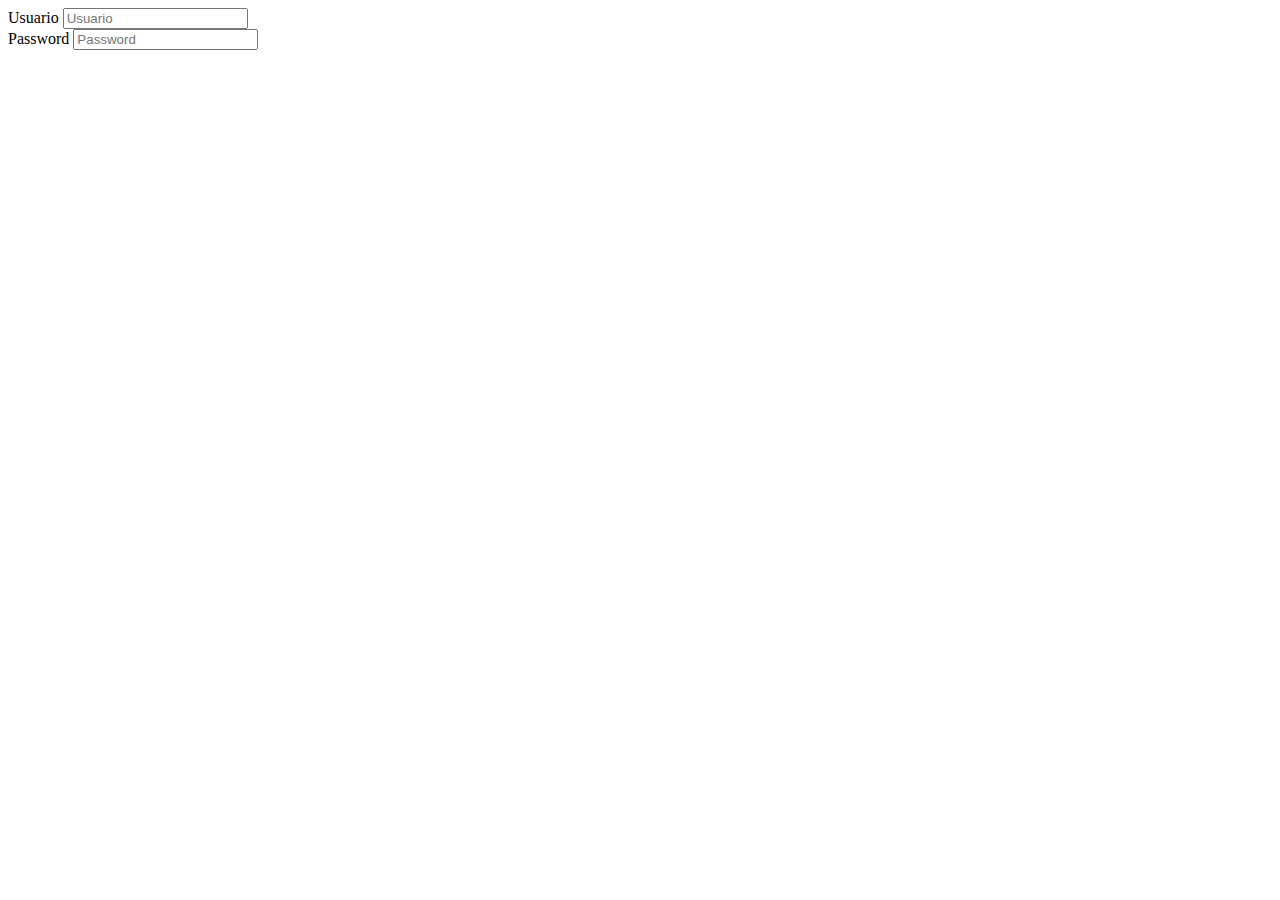
<file: src/main/resources/templates/login2.html>
<!DOCTYPE html>
<!--
Click nbfs://nbhost/SystemFileSystem/Templates/Licenses/license-default.txt to change this license
Click nbfs://nbhost/SystemFileSystem/Templates/Other/html.html to edit this template
-->
<html>
    <head>
        <title>TODO supply a title</title>
        <meta charset="UTF-8">
        <meta name="viewport" content="width=device-width, initial-scale=1.0">
    </head>
    <body>
        <form>
            <div class="form-group">
                <label for="formGroupExampleInput">Usuario</label>
                <input type="text" class="form-control" id="formGroupExampleInput" placeholder="Usuario">
            </div>
            <div class="form-group">
                <label for="formGroupExampleInput2">Password</label>
                <input type="text" class="form-control" id="formGroupExampleInput2" placeholder="Password">
            </div>
        </form>
    </body>
</html>
</file>
